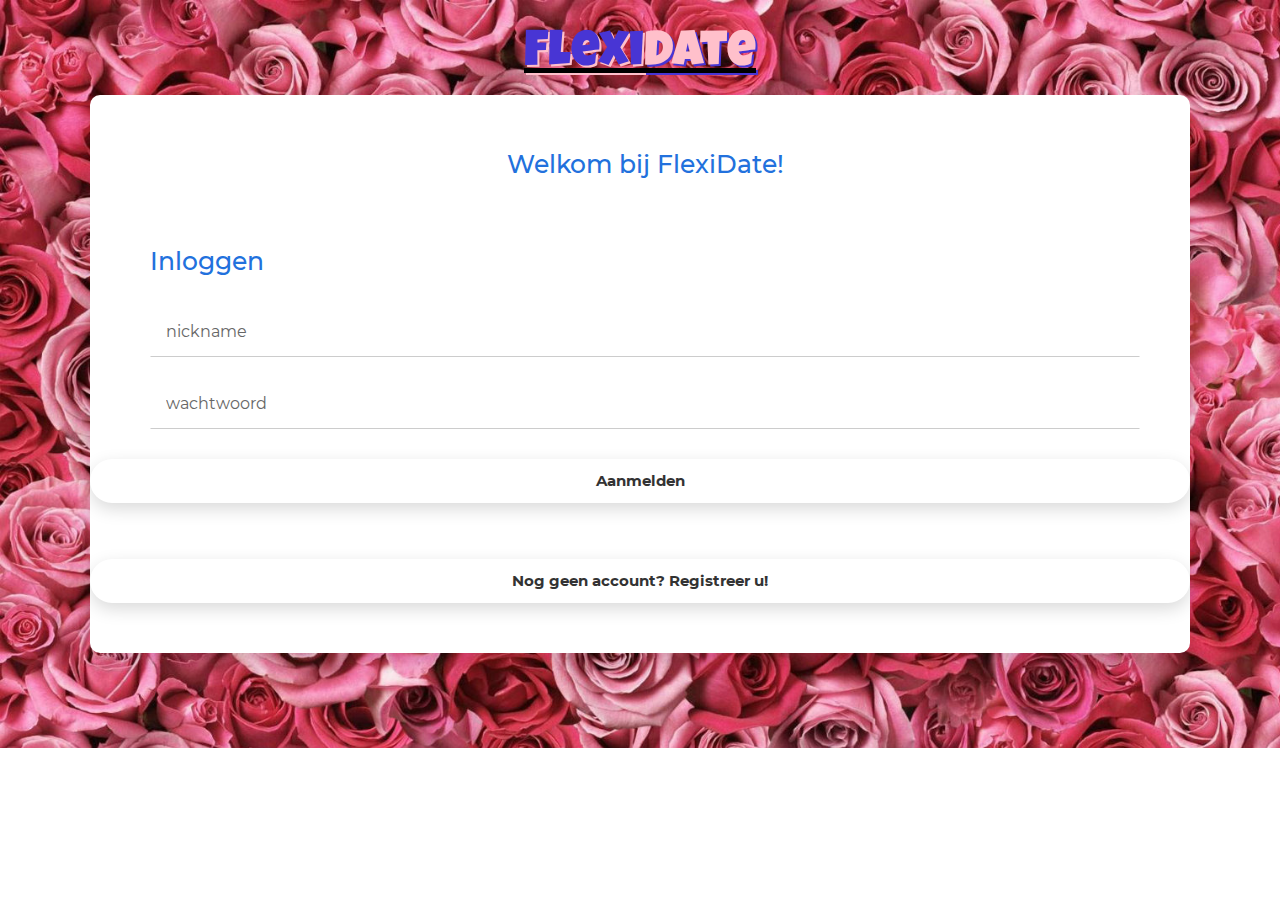
<file: index.html>
<!DOCTYPE html>
<html>
<head>
	<meta charset="utf-8">
	<title>FlexiDate</title>
	<!-- Mobile Specific Metas -->
	<meta name="viewport" content="width=device-width, initial-scale=1, maximum-scale=1">
	<!-- Font-->
	<link rel="stylesheet" type="text/css" href="css/montserrat-font.css">
	<link rel="stylesheet" type="text/css" href="fonts/material-design-iconic-font/css/material-design-iconic-font.min.css">
	<link href="https://fonts.googleapis.com/css?family=Luckiest+Guy" rel="stylesheet">
	<!-- Main Style Css -->
</head>
<script src="https://code.jquery.com/jquery-3.3.1.slim.min.js" integrity="sha384-q8i/X+965DzO0rT7abK41JStQIAqVgRVzpbzo5smXKp4YfRvH+8abtTE1Pi6jizo" crossorigin="anonymous"></script>
<script src="https://cdnjs.cloudflare.com/ajax/libs/popper.js/1.14.6/umd/popper.min.js" integrity="sha384-wHAiFfRlMFy6i5SRaxvfOCifBUQy1xHdJ/yoi7FRNXMRBu5WHdZYu1hA6ZOblgut" crossorigin="anonymous"></script>
<script src="https://stackpath.bootstrapcdn.com/bootstrap/4.2.1/js/bootstrap.min.js" integrity="sha384-B0UglyR+jN6CkvvICOB2joaf5I4l3gm9GU6Hc1og6Ls7i6U/mkkaduKaBhlAXv9k" crossorigin="anonymous"></script>
 <link rel="stylesheet" href="css/style.css"/>
<style>
    body, .page-content {
      background-image: url("img/pink-and-roses.jpg");
      background-repeat: no-repeat;
      background-position: fixed;
      background-size: cover;
    }
    #messagebox{
      width: 30%;
      padding: 0 1em;
      margin: 0 35%;
      border: 2px solid hotpink;
      border-radius: 10px 10px 10px 10px;
      color: red;
      background-color: whitesmoke;
    }

.logo{
	width: 100%;
	display: block;
	position: absolute;
	top: -20px;
	font-family: 'Luckiest Guy', cursive;
	font-size: 50px;
	/*float: center;*/
	text-align: center;
	text-decoration: underline;
 
}

.logo .uno{
	color: #4835d4;
	text-shadow: 2px 2px pink;
}

.logo .dos{
	color: pink;
	text-shadow: 2px 2px #4835d4;
}
</style>
 <body class="form-v10">
	<div class="page-content">
		<div class="logo">
			<p><span class="uno">Flexi</span><span class="dos">Date</span></p> <!-- Titel  -->
		</div>
		<div class="form-v10-content">
			<form class="form-detail"> <!-- Formulier  -->
        <h2 class="text-center">Welkom bij FlexiDate!</h2>
				<div class="form-left">

					<h2>Inloggen</h2>

						<div class="form-row">
							<input type="text" name="aanmeldnaam" class="aanmeldnaam" id="aanmeldnaam" placeholder="nickname" required>
						</div>
						<div class="form-row">
							<input type="password" name="wachtwoordinv" class="wachtwoordinv" id="wachtwoordinv" placeholder="wachtwoord" required>
						</div>
						<div class="form-row-last">
							<input id="loginbtn" type="button" name="register" class="register"  value="Aanmelden" >
						</div>
						</div>
			</form>
			<button id="onthullenRegistreer" class="btn">Nog geen account? Registreer u!</button>
			<div class="hidden" id="hiddenReg">
				<form class="form-detail" action="#" method="post">
					<div class="form-right">
						<h2> Inschrijven</h2>
						<div class="form-row">
							<input type="text" name="nickname" class="nickname" id="nickname" placeholder="Nickname" required>
						</div>
						<div class="form-row">
							<input type="email" name="email" class="email" id="email" placeholder="Email" required>
						</div>
						<div class="form-row">
							<input type="password" name="wachtwoord" class="wachtwoord" id="wachtwoord" placeholder="Wachtwoord" required>
						</div>
						<div class="form-group">
							<div class="form-row form-row-1">
								<input type="text" name="voornaam" id="voornaam" class="input-text" placeholder="Voornaam" required>
							</div>
							<div class="form-row form-row-2">
								<input type="text" name="achternaam" id="achternaam" class="input-text" placeholder="Achternaam" required>
							</div>
						</div>
						<div class="form-group">
							<div class="form-row form-row-1">
								<input type="date" name="geboortedatum" id="geboortedatum" class="input-text" required>
							</div>

							<div class="form-row form-row-2">
								<select name="geslacht" id="geslacht">
									 <option value="geslacht">Kies uw geslacht</option>
									 <option value="m">Man</option>
									 <option value="v">Vrouw</option>
									 <option value="x">Andere</option>
								</select>
							</div>
						</div>

					<div class="form-group">
						<div class="form-row form-row-1">
							<input type="number" name="gewicht" class="gewicht" id="gewicht" placeholder="Gewicht (in kg)" required>
						</div>
						<div class="form-row form-row-2">
							<input type="number" name="grootte" class="grootte" id="grootte" placeholder="Grootte (in cm)" required>
						</div>
					</div>

						<div class="form-group">
							<div class="form-row form-row-1">
								<input type="text" name="haarkleur" class="haarkleur" id="haarkleur" placeholder="Haarkleur" required>
							</div>
							<div class="form-row form-row-2">
								<input type="text" name="Oogkleur" class="oogkleur" id="oogkleur" placeholder="Oogkleur" required>
							</div>
						</div>
						<div class="form-row">
							<input type="text" name="beroep" class="beroep" id="beroep" placeholder="Beroep">
						</div>
						<div class="form-row">
							<input type="file" name="foto" class="foto" id="foto" placeholder="Foto">
						</div>
						<div class="form-checkbox">
							<label class="container"><p>Ik accepteer de <a href="https://www.voorbeeld-office.com/voorbeeld-gebruiksovereenkomst.html" target="_blank" class="text">GebruikersOvereenkomst</a> van deze site.</p>
									<input type="checkbox" name="checkbox">
									<span class="checkmark"></span>
							</label>
						</div>
						<div class="form-row-last">
							<input id="register" type="button" name="register" class="register" value="Ready to mingle!">
						</div>
					</div>
				</form>
			</div>

		</div>
  </div>
	<script src="./js/formvalidation.js" charset="utf-8"></script>
	<script src="./js/testInvoer.js" charset="utf-8"></script>
	<script src="./js/authenticate.js" charset="utf-8"></script>

</body>
</html>
</file>
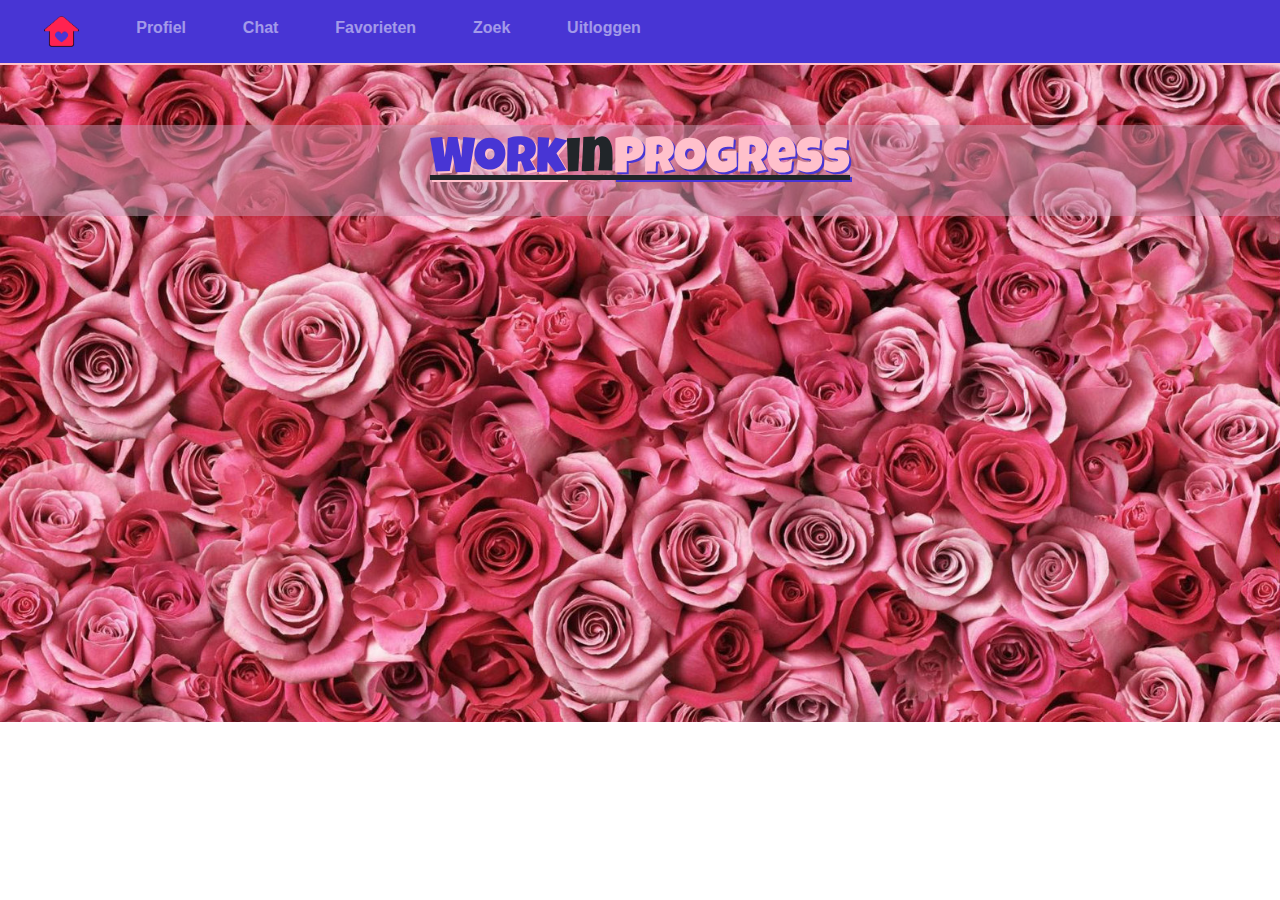
<file: chat.html>
<!DOCTYPE html>
<html>
<head>
  <meta charset="utf-8">
  <title>FlexiChat</title>
  <!-- Mobile Specific Metas -->
  <meta name="viewport" content="width=device-width, initial-scale=1, maximum-scale=1">
  <!-- Font-->
  <link rel="stylesheet" type="text/css" href="css/montserrat-font.css">
  <link rel="stylesheet" type="text/css" href="fonts/material-design-iconic-font/css/material-design-iconic-font.min.css">
  <!-- Main Style Css -->
  <link href="https://stackpath.bootstrapcdn.com/bootstrap/4.3.1/css/bootstrap.min.css" rel="stylesheet" integrity="sha384-ggOyR0iXCbMQv3Xipma34MD+dH/1fQ784/j6cY/iJTQUOhcWr7x9JvoRxT2MZw1T" crossorigin="anonymous">
   <script src="https://stackpath.bootstrapcdn.com/bootstrap/4.3.1/js/bootstrap.min.js" integrity="sha384-JjSmVgyd0p3pXB1rRibZUAYoIIy6OrQ6VrjIEaFf/nJGzIxFDsf4x0xIM+B07jRM" crossorigin="anonymous"></script>
   <script src="https://stackpath.bootstrapcdn.com/bootstrap/4.3.1/js/bootstrap.bundle.min.js" integrity="sha384-xrRywqdh3PHs8keKZN+8zzc5TX0GRTLCcmivcbNJWm2rs5C8PRhcEn3czEjhAO9o" crossorigin="anonymous"></script>
   <link rel="stylesheet" type="text/css" href="css/navstyle.css">
   <link href="https://fonts.googleapis.com/css?family=Luckiest+Guy" rel="stylesheet">
</head>
<style>
    body, .page-content {
      background-image: url("img/pink-and-roses.jpg");
      background-repeat: no-repeat;
      background-position: fixed;
      background-size: cover;
      
    }
    nav{
      background-color: #4835d4;
      border-bottom: 2px solid pink;

    }

    .logo{
  width: 100%;
  display: block;
  position: absolute;
  top: 125px;
  font-family: 'Luckiest Guy', cursive;
  font-size: 50px;
  /*float: center;*/
  text-align: center;
  text-decoration: underline;
  background-color: rgba(200,150,175,0.5);
  
}

.logo .uno{
  color: #4835d4;
  text-shadow: 2px 2px pink;
}

.logo .dos{
  color: pink;
  text-shadow: 2px 2px #4835d4;
}

.imgdiv{

  width: 600px;
  height: 400px;
    position: relative;
    border: 2px solid red;
}

.persoon{
  position: relative;
  width: 400px;
  left: 50px;
}

.sterrenbeeld{
 position: absolute;
 right: 25px;
 top: 150px;

}
   
</style>
<body>
  <nav class="navbar navbar-expand-sm navbar-dark" >
  <button class="navbar-toggler" type="button" data-toggle="collapse" data-target="#navbarSupportedContent" aria-controls="navbarSupportedContent" aria-expanded="false" aria-label="Toggle navigation">
    <span class="navbar-toggler-icon"></span>
  </button>

  <div class="collapse navbar-collapse" id="navbarSupportedContent" data-toggle="dropdown">
    <ul class="navbar-nav mr-auto">
      <li class="nav-item active">
        <a class="nav-link" href="./index.html"><img src="img/homez.png" width="35px"></a>
      </li>
      <li class="nav-item">
        <a class="nav-link" href="./profiel.html">Profiel</a>
      </li>
      <li class="nav-item">
        <a class="nav-link" href="./chat.html">Chat</a>
      </li>
      <li class="nav-item">
        <a class="nav-link" href="./favorieten.html">Favorieten</a>
      </li>
      <li class="nav-item">
        <a class="nav-link" href="./zoek.html">Zoek</a>
      </li>
      <li class="nav-item nav-right" > <!-- HIDDEN -->
        <a class="nav-link" href="./index.html" id="logout">Uitloggen</a>
      </li>      
    </ul>
    <!--
     <form class="form-inline my-2 my-lg-0 bordrrr">
        <input class="form-control mr-sm-2" type="search" placeholder="Search" aria-label="Search">
        <button class="btn btn-outline-danger my-2 my-sm-0" type="submit">Search</button>
      </form>
     -->
     
  </div>
</nav>

<div class="logo">
      <p><span class="uno">Work</span><span>in</span><span class="dos">Progress</span></p> <!-- Titel  -->
    </div>
<script src="./js/uitloggen.js" charset="utf-8"></script>
</body>
</html>
</file>
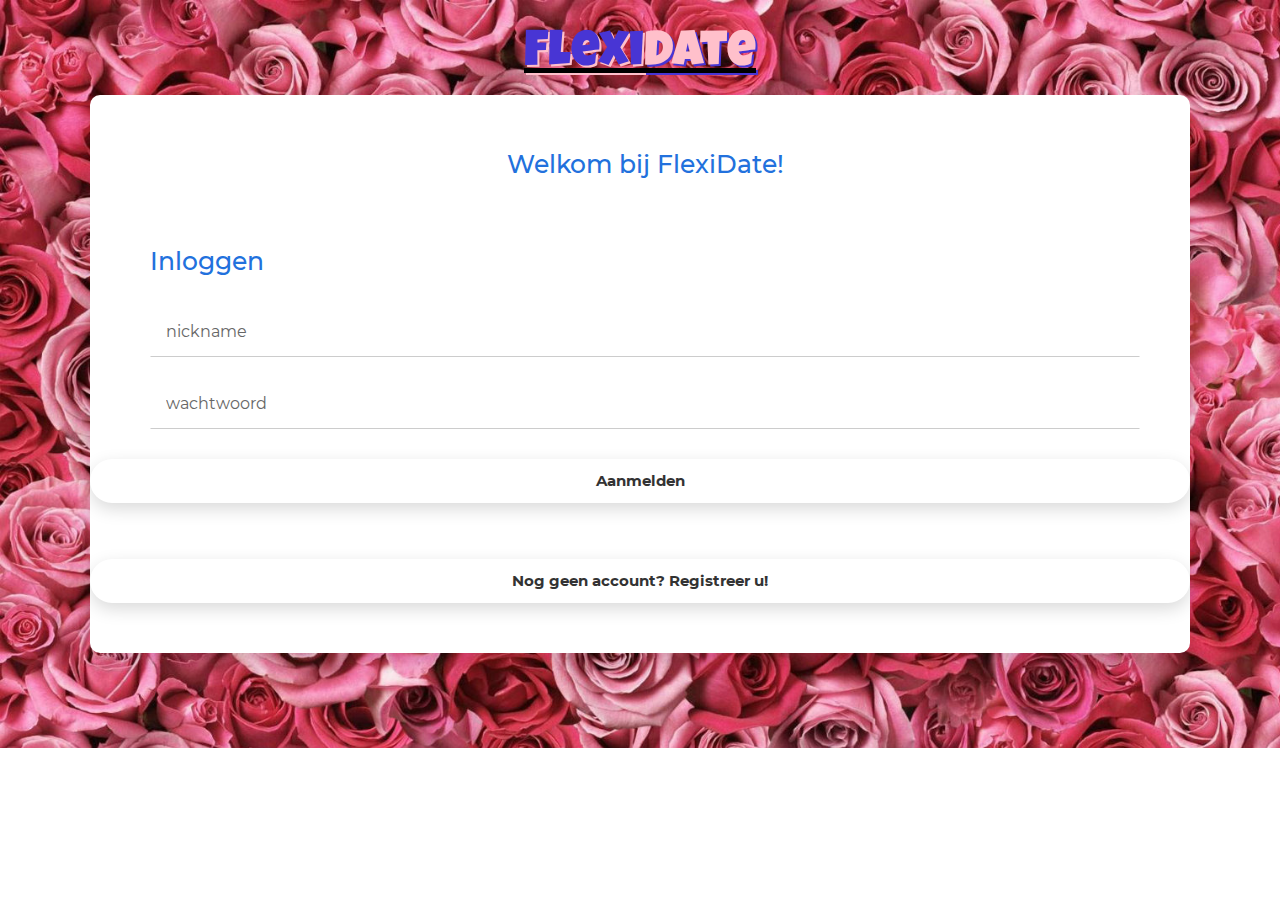
<file: index_old.html>
<!DOCTYPE html>
<html>
<head>
	<meta charset="utf-8">
	<title>FlexiDate</title>
	<!-- Mobile Specific Metas -->
	<meta name="viewport" content="width=device-width, initial-scale=1, maximum-scale=1">
	<!-- Font-->
	<link rel="stylesheet" type="text/css" href="css/montserrat-font.css">
	<link rel="stylesheet" type="text/css" href="fonts/material-design-iconic-font/css/material-design-iconic-font.min.css">
	<link href="https://fonts.googleapis.com/css?family=Luckiest+Guy" rel="stylesheet">
	<!-- Main Style Css -->
</head>
<script src="https://code.jquery.com/jquery-3.3.1.slim.min.js" integrity="sha384-q8i/X+965DzO0rT7abK41JStQIAqVgRVzpbzo5smXKp4YfRvH+8abtTE1Pi6jizo" crossorigin="anonymous"></script>
<script src="https://cdnjs.cloudflare.com/ajax/libs/popper.js/1.14.6/umd/popper.min.js" integrity="sha384-wHAiFfRlMFy6i5SRaxvfOCifBUQy1xHdJ/yoi7FRNXMRBu5WHdZYu1hA6ZOblgut" crossorigin="anonymous"></script>
<script src="https://stackpath.bootstrapcdn.com/bootstrap/4.2.1/js/bootstrap.min.js" integrity="sha384-B0UglyR+jN6CkvvICOB2joaf5I4l3gm9GU6Hc1og6Ls7i6U/mkkaduKaBhlAXv9k" crossorigin="anonymous"></script>
 <link rel="stylesheet" href="css/style.css"/>
<style>
    body, .page-content {
      background-image: url("img/pink-and-roses.jpg");
      background-repeat: no-repeat;
      background-position: fixed;
      background-size: cover;

    }
</style>
 <body class="form-v10">
	<div class="page-content">
		<div class="logo">
			<p><span class="uno">Flexi</span><span class="dos">Date</span></p> <!-- Titel  -->
		</div>
		<div class="form-v10-content">
			<form class="form-detail"> <!-- Formulier  -->
				<h2 class="text-center">Welkom bij FlexiDate!</h2>
				<div class="form-left">

					<h2>Inloggen</h2>

						<div class="form-row">
							<input type="text" name="aanmeldnaam" class="aanmeldnaam" id="aanmeldnaam" placeholder="nickname" required>
						</div>
						<div class="form-row">
							<input type="text" name="wachtwoordinv" class="wachtwoordinv" id="wachtwoordinv" placeholder="wachtwoord" required>
						</div>
						<div class="form-row-last">
							<input id="loginbtn" type="button" name="register" class="register"  value="Aanmelden" >
						</div>
						</div>
			</form>
			<button id="onthullenRegistreer" class="btn">Nog geen account? Registreer u!</button>
			<div class="hidden" id="hiddenReg">
				<form class="form-detail" action="#" method="post">
					<div class="form-right">
						<h2> Inschrijven</h2>
						<div class="form-row">
							<input type="text" name="nickname" class="nickname" id="nickname" placeholder="Nickname" required>
						</div>
						<div class="form-row">
							<input type="email" name="email" class="email" id="email" placeholder="Email" required>
						</div>
						<div class="form-row">
							<input type="password" name="wachtwoord" class="wachtwoord" id="wachtwoord" placeholder="Wachtwoord" required>
						</div>
						<div class="form-group">
							<div class="form-row form-row-1">
								<input type="text" name="voornaam" id="voornaam" class="input-text" placeholder="Voornaam" required>
							</div>
							<div class="form-row form-row-2">
								<input type="text" name="achternaam" id="achternaam" class="input-text" placeholder="Achternaam" required>
							</div>
						</div>
						<div class="form-group">
							<div class="form-row form-row-1">
								<input type="date" name="geboortedatum" id="geboortedatum" class="input-text" required>
							</div>

							<div class="form-row form-row-2">
								<select name="geslacht" id="geslacht">
									 <option value="geslacht">Kies uw geslacht</option>
									 <option value="m">Man</option>
									 <option value="v">Vrouw</option>
									 <option value="x">Andere</option>
								</select>
							</div>
						</div>

					<div class="form-group">
						<div class="form-row form-row-1">
							<input type="number" name="gewicht" class="gewicht" id="gewicht" placeholder="Gewicht (in kg)" required>
						</div>
						<div class="form-row form-row-2">
							<input type="number" name="grootte" class="grootte" id="grootte" placeholder="Grootte (in cm)" required>
						</div>
					</div>

						<div class="form-group">
							<div class="form-row form-row-1">
								<input type="text" name="haarkleur" class="haarkleur" id="haarkleur" placeholder="Haarkleur" required>
							</div>
							<div class="form-row form-row-2">
								<input type="text" name="Oogkleur" class="oogkleur" id="oogkleur" placeholder="Oogkleur" required>
							</div>
						</div>
						<div class="form-row">
							<input type="text" name="beroep" class="beroep" id="beroep" placeholder="Beroep">
						</div>
						<div class="form-row">
							<input type="file" name="foto" class="foto" id="foto" placeholder="Foto">
						</div>
						<div class="form-checkbox">
							<label class="container"><p>Ik accepteer de <a href="#" class="text">GebruikersOvereenkomst</a> van deze site.</p>
									<input type="checkbox" name="checkbox">
									<span class="checkmark"></span>
							</label>
						</div>
						<div class="form-row-last">
							<input id="register" type="button" name="register" class="register" value="Ready to mingle!">
						</div>
					</div>
				</form>
			</div>

		</div>
	</div>
	<script src="formvalidation.js" charset="utf-8"></script>
	<script src="testInvoer.js" charset="utf-8"></script>
	<script src="authenticate.js" charset="utf-8"></script>
	

</body>
</html>
</file>
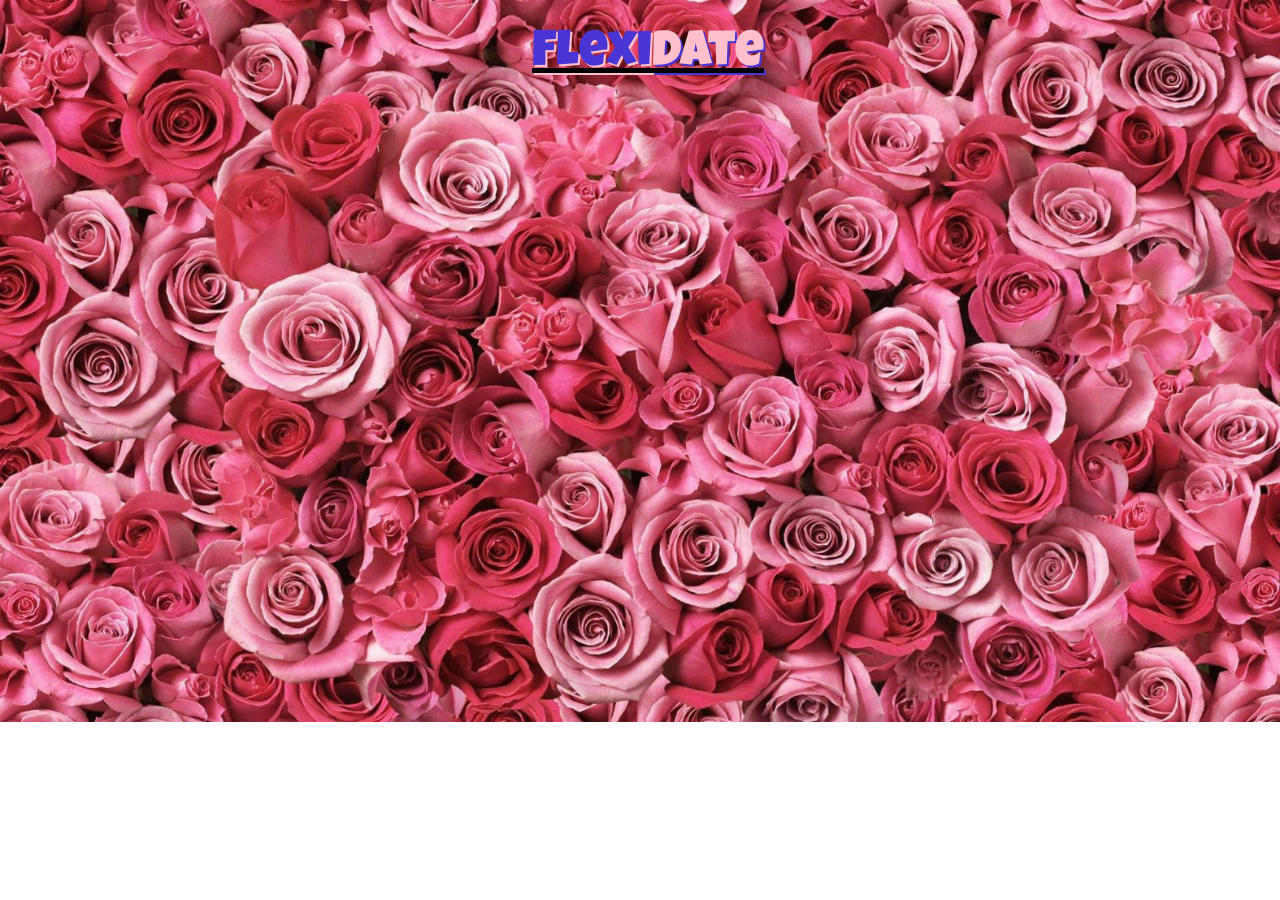
<file: logoTest.html>
<!DOCTYPE html>
<html>
<head>
	<meta charset="utf-8">
	<title>FlexiDate</title>
	<!-- Mobile Specific Metas -->
	<meta name="viewport" content="width=device-width, initial-scale=1, maximum-scale=1">
	<!-- Font-->
	<link rel="stylesheet" type="text/css" href="css/montserrat-font.css">
	<link rel="stylesheet" type="text/css" href="fonts/material-design-iconic-font/css/material-design-iconic-font.min.css">
	<link href="https://fonts.googleapis.com/css?family=Luckiest+Guy" rel="stylesheet"> 
	<!-- Main Style Css -->
</head>
<script src="https://code.jquery.com/jquery-3.3.1.slim.min.js" integrity="sha384-q8i/X+965DzO0rT7abK41JStQIAqVgRVzpbzo5smXKp4YfRvH+8abtTE1Pi6jizo" crossorigin="anonymous"></script>
<script src="https://cdnjs.cloudflare.com/ajax/libs/popper.js/1.14.6/umd/popper.min.js" integrity="sha384-wHAiFfRlMFy6i5SRaxvfOCifBUQy1xHdJ/yoi7FRNXMRBu5WHdZYu1hA6ZOblgut" crossorigin="anonymous"></script>
<script src="https://stackpath.bootstrapcdn.com/bootstrap/4.2.1/js/bootstrap.min.js" integrity="sha384-B0UglyR+jN6CkvvICOB2joaf5I4l3gm9GU6Hc1og6Ls7i6U/mkkaduKaBhlAXv9k" crossorigin="anonymous"></script>
 <link rel="stylesheet" href="css/logo.css"/>
<style>
    body, .page-content {
      background-image: url("img/pink-and-roses.jpg");
      background-repeat: no-repeat;
      background-position: fixed;
      background-size: cover;

    }
</style>
<body class="form-v10">
	<div class="page-content">
		<div class="logo">
			<p><span class="uno">Flexi</span><span class="dos">Date</span></p>
		</div>
	</div>
</body>
</html>
</file>
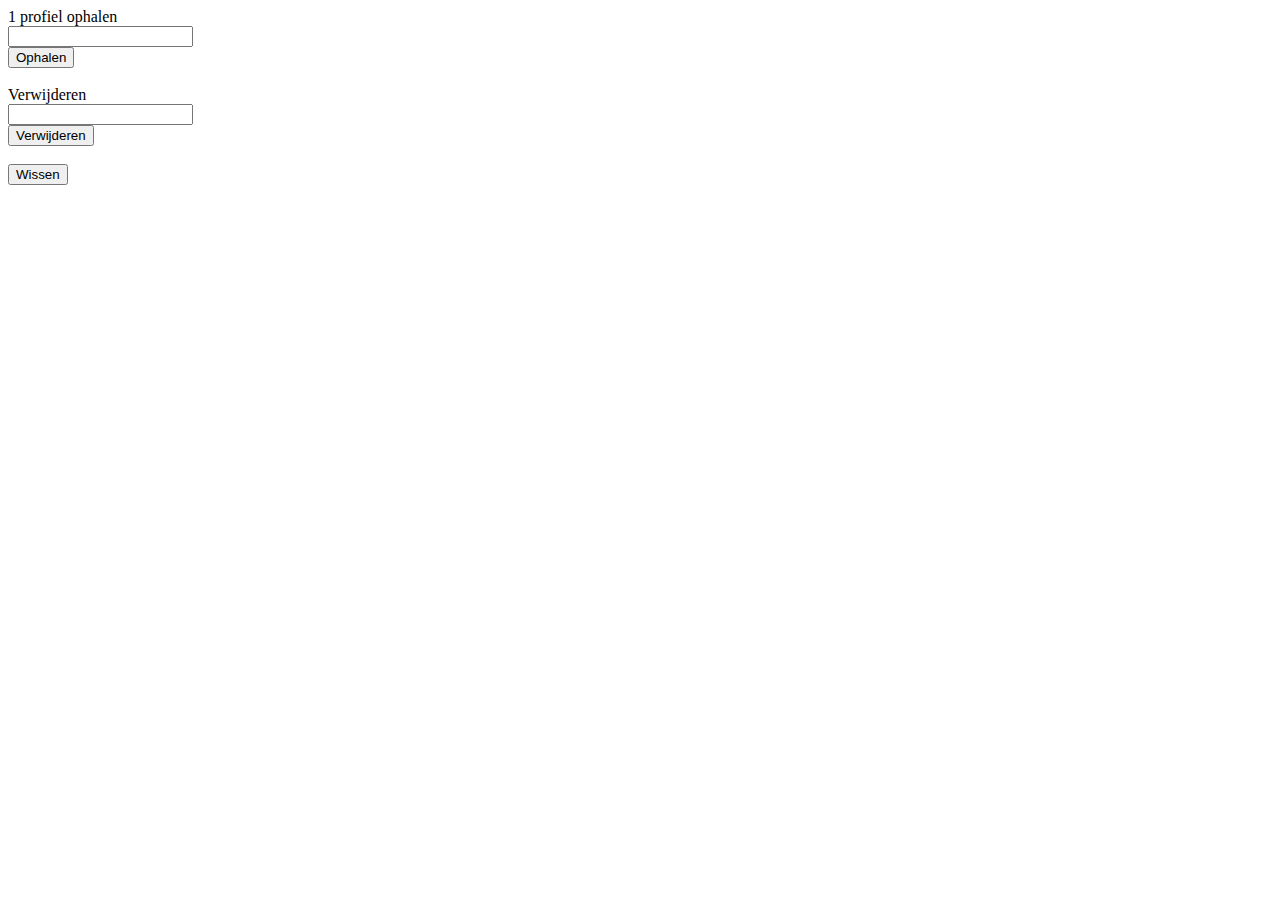
<file: ophalen_en_verwijderen.html>
<!DOCTYPE html>
<html>
<head>
<meta charset="utf-8">
<title>Ophalen en verwijderen</title>
</head>
<body>


<form id="actie">

	<!-- 1 ophalen -->
	
	<label for="input_ophalen">1 profiel ophalen</label><br>    
	<input type="text" id="input_ophalen" /><br>
	<button type="button" id="knop_ophalen">Ophalen</button><br><br>

	<!-- Verwijderen -->
	
	<label for="input_verwijderen">Verwijderen</label><br>
	<input type="text" id="input_verwijderen" /><br>
	<button type="button" id="verwijderen">Verwijderen</button><br><br>
	<button type="button" onclick="fnWissen()">Wissen</button><br>
</form>	


<!-- tonen van 1 profiel -->
<div id="resultaat">
	<p id="familienaam"></p>
	<p id="voornaam"></p>
	<p id="geboortedatum"></p>
	<p id="email"></p>
	<p id="nickname"></p>
	<p id="foto"></p>
	<p id="beroep"></p>
	<p id="sexe"></p>
	<p id="haarkleur"></p>
	<p id="oogkleur"></p>
	<p id="grootte"></p>
	<p id="gewicht"></p>
	<p id="wachtwoord"></p>
	<p id="lovecoins"></p>
</div>


<script>

// Wissen van beide invoervelden
function fnWissen() {
  document.getElementById("actie").reset();
}

var rooturl = "https://scrumserver.tenobe.org/scrum/api";


// 1 profiel ophalen
document.getElementById('knop_ophalen').addEventListener('click', function (e) {                
	let profielId = document.getElementById('input_ophalen').value;

	let url=rooturl+'/profiel/read_one.php?id='+profielId;

	fetch(url)
		.then(function (resp)   { return resp.json(); })
		.then(function (data)   { 
			console.log(data);		
			eGegeven = document.getElementById('familienaam');
			eGegeven.innerHTML = data.familienaam;
			eGegeven = document.getElementById('voornaam');
			eGegeven.innerHTML = data.voornaam;
			eGegeven = document.getElementById('geboortedatum');
			eGegeven.innerHTML = data.geboortedatum;
			eGegeven = document.getElementById('email');
			eGegeven.innerHTML = data.email;
			eGegeven = document.getElementById('voornaam');
			eGegeven.innerHTML = data.voornaam;
			eGegeven = document.getElementById('nickname');
			eGegeven.innerHTML = data.nickname;
			eGegeven = document.getElementById('voornaam');
			eGegeven.innerHTML = data.voornaam;
			eGegeven = document.getElementById('foto');
			eGegeven.innerHTML = data.foto;
			eGegeven = document.getElementById('voornaam');
			eGegeven.innerHTML = data.voornaam;
			eGegeven = document.getElementById('beroep');
			eGegeven.innerHTML = data.beroep;
			eGegeven = document.getElementById('sexe');
			eGegeven.innerHTML = data.sexe;
			eGegeven = document.getElementById('haarkleur');
			eGegeven.innerHTML = data.haarkleur;
			eGegeven = document.getElementById('oogkleur');
			eGegeven.innerHTML = data.oogkleur;
			eGegeven = document.getElementById('grootte');
			eGegeven.innerHTML = data.grootte;
			eGegeven = document.getElementById('gewicht');
			eGegeven.innerHTML = data.gewicht;
			eGegeven = document.getElementById('wachtwoord');
			eGegeven.innerHTML = data.wachtwoord;
			eGegeven = document.getElementById('lovecoins');
			eGegeven.innerHTML = data.lovecoins;
  })
		.catch(function (error) { console.log(error); });

});


// een profiel verwijderen
document.getElementById('verwijderen').addEventListener('click', function (e) {  
	let profielId =  document.getElementById('input_verwijderen').value;

	let url=rooturl+'/profiel/delete.php';

	let data = {
		id: profielId
	}

	var request = new Request(url, {
		method: 'DELETE',
		body: JSON.stringify(data),
		headers: new Headers({
			'Content-Type': 'application/json'
		})
	});
	
	fetch(request)
		.then( function (resp)  { return resp.json(); })
		.then( function (data)  { console.log(data);  })
		.catch(function (error) { console.log(error); });
});

</script>

</body>
</html>
</file>
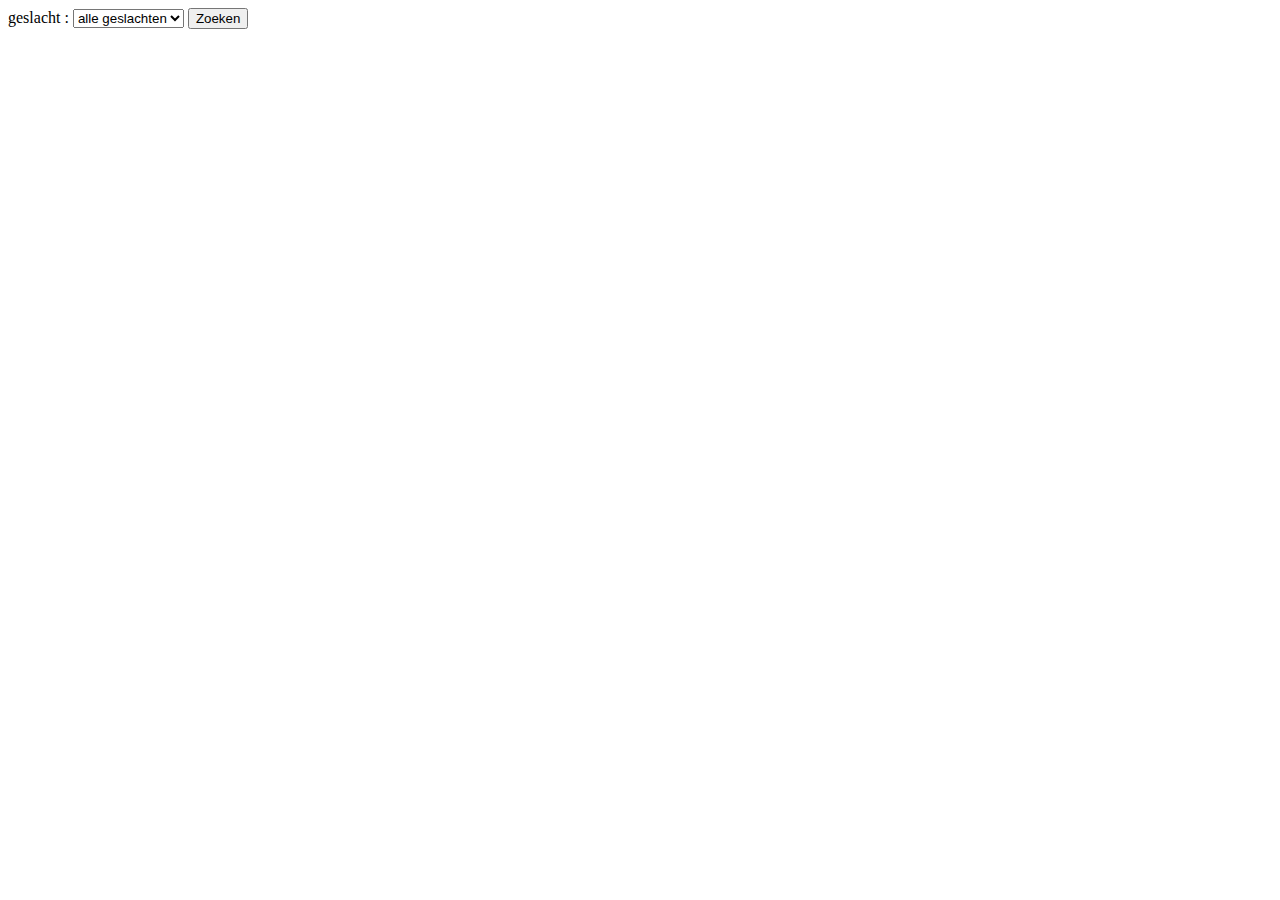
<file: search.html>
<!DOCTYPE html>
<html>
<head>
<meta charset="utf-8">
<title>Search</title>
</head>
<body>

<!-- zoeken op geslacht -->
<label for="zoekknop" class="api_demo_lbl">geslacht :            </label>   
	<select id="input" class="api_demo_param_chb">
		<option value="%" selected="">alle geslachten</option>
		<option>v</option>
		<option>m</option>
		<option>x</option>
		<option>%</option>
	</select>
<button type="button" id="zoekknop">Zoeken</button>

<br><br>
<div id="resultaat">
</div>

<script>
let eResultaat = document.getElementById('resultaat');


var rooturl = "https://scrumserver.tenobe.org/scrum/api";
document.getElementById('zoekknop').addEventListener('click', function (e) {
                let geslacht  =  document.getElementById('input').value;

                let url=rooturl+'/profiel/search.php?sexe='+geslacht;

                	fetch(url)
		.then(function (resp)   { return resp.json(); })
		.then(function (data)   { 
			console.log(data);	

			// loop met het resultraat
			for(i=0;i<data.length;i++){

			eResultaat.innerHTML += data[i].nickname;	// alleen nicknames worden getoond
			eResultaat.innerHTML += "<br>"
			}
			
  })
		.catch(function (error) { console.log(error); });

});
</script>

</body>
</html>
</file>
<file: css/montserrat-font.css>
@font-face {
    font-family: 'Montserrat';
    src: url('../fonts/Montserrat/Montserrat-Medium.ttf') format('truetype');
    font-weight: 500;
    font-style: normal;
}

@font-face {
    font-family: 'Montserrat';
    src: url('../fonts/Montserrat/Montserrat-ThinItalic.ttf') format('truetype');
    font-weight: 100;
    font-style: italic;
}

@font-face {
    font-family: 'Montserrat';
    src: url('../fonts/Montserrat/Montserrat-ExtraLight.ttf') format('truetype');
    font-weight: 200;
    font-style: normal;
}

@font-face {
    font-family: 'Montserrat';
    src: url('../fonts/Montserrat/Montserrat-MediumItalic.ttf') format('truetype');
    font-weight: 500;
    font-style: italic;
}

@font-face {
    font-family: 'Montserrat';
    src: url('../fonts/Montserrat/Montserrat-Bold.ttf') format('truetype');
    font-weight: bold;
    font-style: normal;
}

@font-face {
    font-family: 'Montserrat';
    src: url('../fonts/Montserrat/Montserrat-ExtraLightItalic.ttf') format('truetype');
    font-weight: 200;
    font-style: italic;
}

@font-face {
    font-family: 'Montserrat';
    src: url('../fonts/Montserrat/Montserrat-BoldItalic.ttf') format('truetype');
    font-weight: bold;
    font-style: italic;
}

@font-face {
    font-family: 'Montserrat';
    src: url('../fonts/Montserrat/Montserrat-SemiBold.ttf') format('truetype');
    font-weight: 600;
    font-style: normal;
}

@font-face {
    font-family: 'Montserrat';
    src: url('../fonts/Montserrat/Montserrat-Light.ttf') format('truetype');
    font-weight: 300;
    font-style: normal;
}

@font-face {
    font-family: 'Montserrat';
    src: url('../fonts/Montserrat/Montserrat-ExtraBold.ttf') format('truetype');
    font-weight: 800;
    font-style: normal;
}

@font-face {
    font-family: 'Montserrat';
    src: url('../fonts/Montserrat/Montserrat-ExtraBoldItalic.ttf') format('truetype');
    font-weight: 800;
    font-style: italic;
}

@font-face {
    font-family: 'Montserrat';
    src: url('../fonts/Montserrat/Montserrat-SemiBoldItalic.ttf') format('truetype');
    font-weight: 600;
    font-style: italic;
}

@font-face {
    font-family: 'Montserrat';
    src: url('../fonts/Montserrat/Montserrat-Italic.ttf') format('truetype');
    font-weight: normal;
    font-style: italic;
}

@font-face {
    font-family: 'Montserrat';
    src: url('../fonts/Montserrat/Montserrat-Thin.ttf') format('truetype');
    font-weight: 100;
    font-style: normal;
}

@font-face {
    font-family: 'Montserrat';
    src: url('../fonts/Montserrat/Montserrat-Regular.ttf') format('truetype');
    font-weight: normal;
    font-style: normal;
}

@font-face {
    font-family: 'Montserrat';
    src: url('../fonts/Montserrat/Montserrat-LightItalic.ttf') format('truetype');
    font-weight: 300;
    font-style: italic;
}

@font-face {
    font-family: 'Montserrat';
    src: url('../fonts/Montserrat/Montserrat-Black.ttf') format('truetype');
    font-weight: 900;
    font-style: normal;
}

@font-face {
    font-family: 'Montserrat';
    src: url('../fonts/Montserrat/Montserrat-BlackItalic.ttf') format('truetype');
    font-weight: 900;
    font-style: italic;
}
</file>
<file: css/style.css>
body {
	margin:  0;
}
.text-center{
	text-align: center;
	color: #2271dd;
}

body, .page-content {
      background-image: url("img/pink-and-roses.jpg");
}

.hidden{
	display: none;
}

.btn{
	background: #fff;
	border-radius: 25px;
	box-shadow: 0px 6px 17px 0px rgba(0, 0, 0, 0.15);
	width: 100%;
	border: none;
	margin: 6px 0 50px 0px;
	cursor: pointer;
	color: #333;
	font-weight: 700;
	font-size: 15px;
	padding: 12.5px;
	outline: none;
	box-sizing: border-box;
	font-family: 'Montserrat', sans-serif;
}

.btn:hover{
	background: #999;
}

.logo{
	width: 100%;
	display: block;
	position: absolute;
	top: -20px;
	font-family: 'Luckiest Guy', cursive;
	font-size: 50px;
	/*float: center;*/
	text-align: center;
	text-decoration: underline;
	
}

.logo .uno{
	color: #4835d4;
	text-shadow: 2px 2px pink;
}

.logo .dos{
	color: pink;
	text-shadow: 2px 2px #4835d4;
}
.page-content {
	width: 100%;
	margin:  0 auto;
	background: #75e2e9;
	display: flex;
	display: -webkit-flex;
	justify-content: center;
	-o-justify-content: center;
	-ms-justify-content: center;
	-moz-justify-content: center;
	-webkit-justify-content: center;
	align-items: center;
	-o-align-items: center;
	-ms-align-items: center;
	-moz-align-items: center;
	-webkit-align-items: center;
	background-image: -moz-linear-gradient( 136deg, rgb(149,153,226) 0%, rgb(139,198,236) 100%);
    background-image: -webkit-linear-gradient( 136deg, rgb(149,153,226) 0%, rgb(139,198,236) 100%);
    background-image: -ms-linear-gradient( 136deg, rgb(149,153,226) 0%, rgb(139,198,236) 100%);
}
.form-v10-content  {
	background: #fff;
	width: 1100px;
	border-radius: 10px;
	-o-border-radius: 10px;
	-ms-border-radius: 10px;
	-moz-border-radius: 10px;
	-webkit-border-radius: 10px;
	box-shadow: 0px 8px 20px 0px rgba(0, 0, 0, 0.15);
	-o-box-shadow: 0px 8px 20px 0px rgba(0, 0, 0, 0.15);
	-ms-box-shadow: 0px 8px 20px 0px rgba(0, 0, 0, 0.15);
	-moz-box-shadow: 0px 8px 20px 0px rgba(0, 0, 0, 0.15);
	-webkit-box-shadow: 0px 8px 20px 0px rgba(0, 0, 0, 0.15);
	margin: 95px 0;
	position: relative;
	font-family: 'Montserrat', sans-serif;
}
.form-v10-content .form-detail {
	position: relative;
	width: 100%;
	display: block;
	/* display: flex;         Wit en blauwe divs boven elkaar ipv naast elkaar
	display: -webkit-flex; 		LEFT IS TOP | RIGHT IS BOT*/
}
.form-v10-content .form-detail h2 {
	font-weight: 500;
	font-size: 25px;
	margin-bottom: 34px;
	padding: 33px 50px 0px 60px;
}
.form-v10-content .form-detail .form-left {
	border-top-left-radius: 10px;
	border-bottom-left-radius: 10px;
	width: 100%;
}
.form-v10-content .form-detail .form-left h2 {
	color: #2271dd;
}
.form-v10-content .form-detail .form-right {
	width: 100%;
	background: #4835d4;
	border-top-right-radius: 10px;
	border-bottom-right-radius: 10px;
}
.form-v10-content .form-detail .form-right h2 {
	color: #fff;
}
.form-v10-content .form-detail .form-group {
	display: flex;
	display: -webkit-flex;
}
.form-v10-content .form-detail .form-row {
	position: relative;
	margin-bottom: 24px;
	padding-left: 60px;
    padding-right: 50px;
}
.form-v10-content .form-detail .form-left .form-group .form-row.form-row-1 {
	width: 50%;
	padding: 0 12px 0 60px;
}
.form-v10-content .form-detail .form-left .form-group .form-row.form-row-2 {
	width: 50%;
	padding: 0 50px 0 12px;
}
.form-v10-content .form-detail .form-left .form-group .form-row.form-row-3 {
	width: 73%;
	padding: 0 12px 0 60px;
}
.form-v10-content .form-detail .form-left .form-group .form-row.form-row-4 {
	width: 50%;
	padding: 0 50px 0 12px;
}
.form-v10-content .form-detail .form-right .form-group .form-row.form-row-1 {
	width: 50%;
	padding: 0 12px 0 60px;
}
.form-v10-content .form-detail .form-right .form-group .form-row.form-row-2 {
	width: 100%;
	padding: 0 50px 0 12px;
}
.form-v10-content .form-detail select,
.form-v10-content .form-detail input {
	width: 100%;
    padding: 11.5px 15px 15px 15px;
    border: 1px solid transparent;
    background: transparent;
    appearance: unset;
    -moz-appearance: unset;
    -webkit-appearance: unset;
    -o-appearance: unset;
    -ms-appearance: unset;
    outline: none;
    -moz-outline: none;
    -webkit-outline: none;
    -o-outline: none;
    -ms-outline: none;
    font-family: 'Montserrat', sans-serif;
    font-size: 16px;
    box-sizing: border-box;
    -moz-box-sizing: border-box;
    -webkit-box-sizing: border-box;
    -o-box-sizing: border-box;
    -ms-box-sizing: border-box;
}
.form-v10-content .form-detail select {
	background: 0 0;
	position: relative;
	z-index: 9;
	cursor: pointer;
}
.form-v10-content .form-detail .form-left select {
	color: #666;
}
.form-v10-content .form-detail .form-right select {
	color: #f2f2f2;
}
.form-v10-content .form-detail .select-btn {
	z-index: 0;
    position: absolute;
    top: 30%;
    right: 11.5%;
    font-size: 18px;
}
.form-v10-content .form-detail .form-left .select-btn {
    color: #666;
}
.form-v10-content .form-detail .form-right .select-btn {
    color: #f2f2f2;
}
.form-v10-content .form-detail .form-group .form-row.form-row-4 .select-btn {
	top: 20%;
	right: 26%;
}
.form-v10-content .form-detail .form-right .form-group .form-row.form-row-2 .select-btn {
	top: 20%;
	right: 19%;
}
.form-v10-content .form-detail .form-left input {
	color: #000;
}
.form-v10-content .form-detail .form-right input {
	color: #fff;
}
.form-v10-content .form-detail .form-left input,
.form-v10-content .form-detail .form-left select {
	border-bottom: 1px solid #ccc;
}
.form-v10-content .form-detail .form-left input:focus,
.form-v10-content .form-detail .form-left select:focus {
	border-bottom: 1px solid #999;
}
.form-v10-content .form-detail .form-right input,
.form-v10-content .form-detail .form-right select {
	border-bottom: 1px solid;
	border-bottom-color: rgba(255, 255, 255, 0.3);
}
.form-v10-content .form-detail .form-right input:focus,
.form-v10-content .form-detail .form-right select:focus {
	border-bottom: 1px solid #ccc;
}
.form-v10-content .form-detail .form-right select option {
	background: #4835d4;
}
.form-v10-content .form-detail .form-checkbox {
	margin-top: 37px;
	padding: 0 50px 0 60px;
	position: relative;
}
.form-v10-content .form-detail .form-checkbox input {
	position: absolute;
    opacity: 0;
}
.form-v10-content .form-detail .form-checkbox .checkmark {
	position: absolute;
    top: 1px;
    left: 60px;
    height: 15px;
    width: 15px;
    border: 1px solid #e5e5e5;
    cursor: pointer;
}
.form-v10-content .form-detail .form-checkbox .checkmark::after {
	content: "";
    position: absolute;
    left: 5px;
   	top: 1px;
    width: 3px;
    height: 8px;
    border: 1px solid #fff;
    border-width: 0 2px 2px 0;
    -webkit-transform: rotate(45deg);
    -ms-transform: rotate(45deg);
    -o-transform: rotate(45deg);
    -moz-transform: rotate(45deg);
    transform: rotate(45deg);
    display: none;
}
.form-v10-content .form-detail .form-checkbox input:checked ~ .checkmark::after {
    display: block;
}
.form-v10-content .form-detail .form-checkbox p {
    margin-left: 34px;
    color: #e5e5e5;
    font-size: 14px;
    font-weight: 400;
}
.form-v10-content .form-detail .form-checkbox .text {
	font-weight: 400;
	color: #fff;
	text-decoration: underline;
}
.form-v10-content .form-detail .form-right .form-row-last {
    padding-left: 60px;
    margin: 44px 0 10px;
}
  .form-v10-content .form-detail .form-right .register, .form-v10-content .form-detail .form-left .register{
	background: #fff;
	border-radius: 25px;
	-o-border-radius: 25px;
	-ms-border-radius: 25px;
	-moz-border-radius: 25px;
	-webkit-border-radius: 25px;
	box-shadow: 0px 6px 17px 0px rgba(0, 0, 0, 0.15);
	-o-box-shadow: 0px 6px 17px 0px rgba(0, 0, 0, 0.15);
	-ms-box-shadow: 0px 6px 17px 0px rgba(0, 0, 0, 0.15);
	-moz-box-shadow: 0px 6px 17px 0px rgba(0, 0, 0, 0.15);
	-webkit-box-shadow: 0px 6px 17px 0px rgba(0, 0, 0, 0.15);
	/* width: 180px; */
	width: 100%;
	border: none;
	margin: 6px 0 50px 0px;
	cursor: pointer;
	color: #333;
	font-weight: 700;
	font-size: 15px;
}

.form-v10-content .form-detail .form-right .register:hover, .form-v10-content .form-detail  .form-left .register:hover {
	background: #ccc;
}
.form-v10-content .form-detail .form-row-last input{
	padding: 12.5px;
}
.form-v10-content .form-detail .form-left input::-webkit-input-placeholder { /* Chrome/Opera/Safari */
  color: #666;
  font-size: 16px;
}
.form-v10-content .form-detail .form-left input::-moz-placeholder { /* Firefox 19+ */
  color: #666;
  font-size: 16px;
}
.form-v10-content .form-detail .form-left input:-ms-input-placeholder { /* IE 10+ */
  color: #666;
  font-size: 16px;
}
.form-v10-content .form-detail .form-left input:-moz-placeholder { /* Firefox 18- */
  color: #666;
  font-size: 16px;
}
.form-v10-content .form-detail .form-right input::-webkit-input-placeholder { /* Chrome/Opera/Safari */
  color: #f2f2f2;
  font-size: 16px;
}
.form-v10-content .form-detail .form-right input::-moz-placeholder { /* Firefox 19+ */
  color: #f2f2f2;
  font-size: 16px;
}
.form-v10-content .form-detail .form-right input:-ms-input-placeholder { /* IE 10+ */
  color: #f2f2f2;
  font-size: 16px;
}
.form-v10-content .form-detail .form-right input:-moz-placeholder { /* Firefox 18- */
  color: #f2f2f2;
  font-size: 16px;
}

/* Responsive */
@media screen and (max-width: 1199px) {
	.form-v10-content {
		margin:  95px 20px;
	}
}
@media screen and (max-width: 991px) and (min-width: 768px) {
	.form-v10-content .form-detail .form-group {
		flex-direction:  column;
		-o-flex-direction:  column;
		-ms-flex-direction:  column;
		-moz-flex-direction:  column;
		-webkit-flex-direction:  column;
	}
	.form-v10-content .form-detail .form-left .form-group .form-row.form-row-1,
	.form-v10-content .form-detail .form-left .form-group .form-row.form-row-2,
	.form-v10-content .form-detail .form-left .form-group .form-row.form-row-3,
	.form-v10-content .form-detail .form-left .form-group .form-row.form-row-4,
	.form-v10-content .form-detail .form-right .form-group .form-row.form-row-1,
	.form-v10-content .form-detail .form-right .form-group .form-row.form-row-2 {
	    width: auto;
	    padding: 0 50px 0 60px;
	}
	.form-v10-content .form-detail .select-btn,
	.form-v10-content .form-detail .form-left .form-group .form-row.form-row-4 .select-btn,
	.form-v10-content .form-detail .form-right .form-group .form-row.form-row-2 .select-btn {
		right: 15%;
	}

}
@media screen and (max-width: 767px) {
	.form-v10-content .form-detail {
		flex-direction:  column;
		-o-flex-direction:  column;
		-ms-flex-direction:  column;
		-moz-flex-direction:  column;
		-webkit-flex-direction:  column;
	}
	.form-v10-content .form-detail .form-right {
		border-top-right-radius: 0px;
    	border-bottom-left-radius: 10px;
	}
	.form-v10-content .form-detail .form-left {
		padding-bottom: 50px;
	}
}
@media screen and (max-width: 575px) {
	.form-v10-content .form-detail .form-group {
		flex-direction:  column;
		-o-flex-direction:  column;
		-ms-flex-direction:  column;
		-moz-flex-direction:  column;
		-webkit-flex-direction:  column;
	}
	.form-v10-content .form-detail .form-row,
	.form-v10-content .form-detail .form-left .form-group .form-row.form-row-1,
	.form-v10-content .form-detail .form-left .form-group .form-row.form-row-2,
	.form-v10-content .form-detail .form-left .form-group .form-row.form-row-3,
	.form-v10-content .form-detail .form-left .form-group .form-row.form-row-4,
	.form-v10-content .form-detail .form-right .form-group .form-row.form-row-1,
	.form-v10-content .form-detail .form-right .form-group .form-row.form-row-2 {
	    width: auto;
	    padding: 0 30px;
	}
	.form-v10-content .form-detail .select-btn,
	.form-v10-content .form-detail .form-left .form-group .form-row.form-row-4 .select-btn,
	.form-v10-content .form-detail .form-right .form-group .form-row.form-row-2 .select-btn {
		right: 15%;
	}
	.form-v10-content .form-detail h2 {
	    padding: 33px 30px 0px 30px;
	}
	.form-v10-content .form-detail .form-checkbox {
		padding: 0 30px;
	}
	.form-v10-content .form-detail .form-checkbox .checkmark {
		left: 30px;
	}
	.form-v10-content .form-detail .form-right .form-row-last {
		padding-left: 0;
		text-align: center;
	    margin: 44px 0 30px;
	}
}
</file>
<file: css/navstyle.css>
.nav-item {
    	padding-left: 5%;
    	padding-right: 5%;
    }

.bordrrr{
	padding-left: 50px;
}

a{
	font-weight: bold;
}
</file>
<file: css/logo.css>
.logo{
	width: 100%;
	display: block;
	position: absolute;
	top: -20px;
	font-family: 'Luckiest Guy', cursive;
	font-size: 50px;
	/*float: center;*/
	text-align: center;
	text-decoration: underline;
	
}

.logo .uno{
	color: #4835d4;
	text-shadow: 2px 2px pink;
}

.logo .dos{
	color: pink;
	text-shadow: 2px 2px #4835d4;
}
</file>
<file: fonts/material-design-iconic-font/css/material-design-iconic-font.min.css>
@font-face{font-family:Material-Design-Iconic-Font;src:url(../fonts/Material-Design-Iconic-Font.woff2?v=2.2.0) format('woff2'),url(../fonts/Material-Design-Iconic-Font.woff?v=2.2.0) format('woff'),url(../fonts/Material-Design-Iconic-Font.ttf?v=2.2.0) format('truetype')}.zmdi{display:inline-block;font:normal normal normal 14px/1 'Material-Design-Iconic-Font';font-size:inherit;text-rendering:auto;-webkit-font-smoothing:antialiased;-moz-osx-font-smoothing:grayscale}.zmdi-hc-lg{font-size:1.33333333em;line-height:.75em;vertical-align:-15%}.zmdi-hc-2x{font-size:2em}.zmdi-hc-3x{font-size:3em}.zmdi-hc-4x{font-size:4em}.zmdi-hc-5x{font-size:5em}.zmdi-hc-fw{width:1.28571429em;text-align:center}.zmdi-hc-ul{padding-left:0;margin-left:2.14285714em;list-style-type:none}.zmdi-hc-ul>li{position:relative}.zmdi-hc-li{position:absolute;left:-2.14285714em;width:2.14285714em;top:.14285714em;text-align:center}.zmdi-hc-li.zmdi-hc-lg{left:-1.85714286em}.zmdi-hc-border{padding:.1em .25em;border:solid .1em #9e9e9e;border-radius:2px}.zmdi-hc-border-circle{padding:.1em .25em;border:solid .1em #9e9e9e;border-radius:50%}.zmdi.pull-left{float:left;margin-right:.15em}.zmdi.pull-right{float:right;margin-left:.15em}.zmdi-hc-spin{-webkit-animation:zmdi-spin 1.5s infinite linear;animation:zmdi-spin 1.5s infinite linear}.zmdi-hc-spin-reverse{-webkit-animation:zmdi-spin-reverse 1.5s infinite linear;animation:zmdi-spin-reverse 1.5s infinite linear}@-webkit-keyframes zmdi-spin{0%{-webkit-transform:rotate(0deg);transform:rotate(0deg)}100%{-webkit-transform:rotate(359deg);transform:rotate(359deg)}}@keyframes zmdi-spin{0%{-webkit-transform:rotate(0deg);transform:rotate(0deg)}100%{-webkit-transform:rotate(359deg);transform:rotate(359deg)}}@-webkit-keyframes zmdi-spin-reverse{0%{-webkit-transform:rotate(0deg);transform:rotate(0deg)}100%{-webkit-transform:rotate(-359deg);transform:rotate(-359deg)}}@keyframes zmdi-spin-reverse{0%{-webkit-transform:rotate(0deg);transform:rotate(0deg)}100%{-webkit-transform:rotate(-359deg);transform:rotate(-359deg)}}.zmdi-hc-rotate-90{-webkit-transform:rotate(90deg);-ms-transform:rotate(90deg);transform:rotate(90deg)}.zmdi-hc-rotate-180{-webkit-transform:rotate(180deg);-ms-transform:rotate(180deg);transform:rotate(180deg)}.zmdi-hc-rotate-270{-webkit-transform:rotate(270deg);-ms-transform:rotate(270deg);transform:rotate(270deg)}.zmdi-hc-flip-horizontal{-webkit-transform:scale(-1,1);-ms-transform:scale(-1,1);transform:scale(-1,1)}.zmdi-hc-flip-vertical{-webkit-transform:scale(1,-1);-ms-transform:scale(1,-1);transform:scale(1,-1)}.zmdi-hc-stack{position:relative;display:inline-block;width:2em;height:2em;line-height:2em;vertical-align:middle}.zmdi-hc-stack-1x,.zmdi-hc-stack-2x{position:absolute;left:0;width:100%;text-align:center}.zmdi-hc-stack-1x{line-height:inherit}.zmdi-hc-stack-2x{font-size:2em}.zmdi-hc-inverse{color:#fff}.zmdi-3d-rotation:before{content:'\f101'}.zmdi-airplane-off:before{content:'\f102'}.zmdi-airplane:before{content:'\f103'}.zmdi-album:before{content:'\f104'}.zmdi-archive:before{content:'\f105'}.zmdi-assignment-account:before{content:'\f106'}.zmdi-assignment-alert:before{content:'\f107'}.zmdi-assignment-check:before{content:'\f108'}.zmdi-assignment-o:before{content:'\f109'}.zmdi-assignment-return:before{content:'\f10a'}.zmdi-assignment-returned:before{content:'\f10b'}.zmdi-assignment:before{content:'\f10c'}.zmdi-attachment-alt:before{content:'\f10d'}.zmdi-attachment:before{content:'\f10e'}.zmdi-audio:before{content:'\f10f'}.zmdi-badge-check:before{content:'\f110'}.zmdi-balance-wallet:before{content:'\f111'}.zmdi-balance:before{content:'\f112'}.zmdi-battery-alert:before{content:'\f113'}.zmdi-battery-flash:before{content:'\f114'}.zmdi-battery-unknown:before{content:'\f115'}.zmdi-battery:before{content:'\f116'}.zmdi-bike:before{content:'\f117'}.zmdi-block-alt:before{content:'\f118'}.zmdi-block:before{content:'\f119'}.zmdi-boat:before{content:'\f11a'}.zmdi-book-image:before{content:'\f11b'}.zmdi-book:before{content:'\f11c'}.zmdi-bookmark-outline:before{content:'\f11d'}.zmdi-bookmark:before{content:'\f11e'}.zmdi-brush:before{content:'\f11f'}.zmdi-bug:before{content:'\f120'}.zmdi-bus:before{content:'\f121'}.zmdi-cake:before{content:'\f122'}.zmdi-car-taxi:before{content:'\f123'}.zmdi-car-wash:before{content:'\f124'}.zmdi-car:before{content:'\f125'}.zmdi-card-giftcard:before{content:'\f126'}.zmdi-card-membership:before{content:'\f127'}.zmdi-card-travel:before{content:'\f128'}.zmdi-card:before{content:'\f129'}.zmdi-case-check:before{content:'\f12a'}.zmdi-case-download:before{content:'\f12b'}.zmdi-case-play:before{content:'\f12c'}.zmdi-case:before{content:'\f12d'}.zmdi-cast-connected:before{content:'\f12e'}.zmdi-cast:before{content:'\f12f'}.zmdi-chart-donut:before{content:'\f130'}.zmdi-chart:before{content:'\f131'}.zmdi-city-alt:before{content:'\f132'}.zmdi-city:before{content:'\f133'}.zmdi-close-circle-o:before{content:'\f134'}.zmdi-close-circle:before{content:'\f135'}.zmdi-close:before{content:'\f136'}.zmdi-cocktail:before{content:'\f137'}.zmdi-code-setting:before{content:'\f138'}.zmdi-code-smartphone:before{content:'\f139'}.zmdi-code:before{content:'\f13a'}.zmdi-coffee:before{content:'\f13b'}.zmdi-collection-bookmark:before{content:'\f13c'}.zmdi-collection-case-play:before{content:'\f13d'}.zmdi-collection-folder-image:before{content:'\f13e'}.zmdi-collection-image-o:before{content:'\f13f'}.zmdi-collection-image:before{content:'\f140'}.zmdi-collection-item-1:before{content:'\f141'}.zmdi-collection-item-2:before{content:'\f142'}.zmdi-collection-item-3:before{content:'\f143'}.zmdi-collection-item-4:before{content:'\f144'}.zmdi-collection-item-5:before{content:'\f145'}.zmdi-collection-item-6:before{content:'\f146'}.zmdi-collection-item-7:before{content:'\f147'}.zmdi-collection-item-8:before{content:'\f148'}.zmdi-collection-item-9-plus:before{content:'\f149'}.zmdi-collection-item-9:before{content:'\f14a'}.zmdi-collection-item:before{content:'\f14b'}.zmdi-collection-music:before{content:'\f14c'}.zmdi-collection-pdf:before{content:'\f14d'}.zmdi-collection-plus:before{content:'\f14e'}.zmdi-collection-speaker:before{content:'\f14f'}.zmdi-collection-text:before{content:'\f150'}.zmdi-collection-video:before{content:'\f151'}.zmdi-compass:before{content:'\f152'}.zmdi-cutlery:before{content:'\f153'}.zmdi-delete:before{content:'\f154'}.zmdi-dialpad:before{content:'\f155'}.zmdi-dns:before{content:'\f156'}.zmdi-drink:before{content:'\f157'}.zmdi-edit:before{content:'\f158'}.zmdi-email-open:before{content:'\f159'}.zmdi-email:before{content:'\f15a'}.zmdi-eye-off:before{content:'\f15b'}.zmdi-eye:before{content:'\f15c'}.zmdi-eyedropper:before{content:'\f15d'}.zmdi-favorite-outline:before{content:'\f15e'}.zmdi-favorite:before{content:'\f15f'}.zmdi-filter-list:before{content:'\f160'}.zmdi-fire:before{content:'\f161'}.zmdi-flag:before{content:'\f162'}.zmdi-flare:before{content:'\f163'}.zmdi-flash-auto:before{content:'\f164'}.zmdi-flash-off:before{content:'\f165'}.zmdi-flash:before{content:'\f166'}.zmdi-flip:before{content:'\f167'}.zmdi-flower-alt:before{content:'\f168'}.zmdi-flower:before{content:'\f169'}.zmdi-font:before{content:'\f16a'}.zmdi-fullscreen-alt:before{content:'\f16b'}.zmdi-fullscreen-exit:before{content:'\f16c'}.zmdi-fullscreen:before{content:'\f16d'}.zmdi-functions:before{content:'\f16e'}.zmdi-gas-station:before{content:'\f16f'}.zmdi-gesture:before{content:'\f170'}.zmdi-globe-alt:before{content:'\f171'}.zmdi-globe-lock:before{content:'\f172'}.zmdi-globe:before{content:'\f173'}.zmdi-graduation-cap:before{content:'\f174'}.zmdi-home:before{content:'\f175'}.zmdi-hospital-alt:before{content:'\f176'}.zmdi-hospital:before{content:'\f177'}.zmdi-hotel:before{content:'\f178'}.zmdi-hourglass-alt:before{content:'\f179'}.zmdi-hourglass-outline:before{content:'\f17a'}.zmdi-hourglass:before{content:'\f17b'}.zmdi-http:before{content:'\f17c'}.zmdi-image-alt:before{content:'\f17d'}.zmdi-image-o:before{content:'\f17e'}.zmdi-image:before{content:'\f17f'}.zmdi-inbox:before{content:'\f180'}.zmdi-invert-colors-off:before{content:'\f181'}.zmdi-invert-colors:before{content:'\f182'}.zmdi-key:before{content:'\f183'}.zmdi-label-alt-outline:before{content:'\f184'}.zmdi-label-alt:before{content:'\f185'}.zmdi-label-heart:before{content:'\f186'}.zmdi-label:before{content:'\f187'}.zmdi-labels:before{content:'\f188'}.zmdi-lamp:before{content:'\f189'}.zmdi-landscape:before{content:'\f18a'}.zmdi-layers-off:before{content:'\f18b'}.zmdi-layers:before{content:'\f18c'}.zmdi-library:before{content:'\f18d'}.zmdi-link:before{content:'\f18e'}.zmdi-lock-open:before{content:'\f18f'}.zmdi-lock-outline:before{content:'\f190'}.zmdi-lock:before{content:'\f191'}.zmdi-mail-reply-all:before{content:'\f192'}.zmdi-mail-reply:before{content:'\f193'}.zmdi-mail-send:before{content:'\f194'}.zmdi-mall:before{content:'\f195'}.zmdi-map:before{content:'\f196'}.zmdi-menu:before{content:'\f197'}.zmdi-money-box:before{content:'\f198'}.zmdi-money-off:before{content:'\f199'}.zmdi-money:before{content:'\f19a'}.zmdi-more-vert:before{content:'\f19b'}.zmdi-more:before{content:'\f19c'}.zmdi-movie-alt:before{content:'\f19d'}.zmdi-movie:before{content:'\f19e'}.zmdi-nature-people:before{content:'\f19f'}.zmdi-nature:before{content:'\f1a0'}.zmdi-navigation:before{content:'\f1a1'}.zmdi-open-in-browser:before{content:'\f1a2'}.zmdi-open-in-new:before{content:'\f1a3'}.zmdi-palette:before{content:'\f1a4'}.zmdi-parking:before{content:'\f1a5'}.zmdi-pin-account:before{content:'\f1a6'}.zmdi-pin-assistant:before{content:'\f1a7'}.zmdi-pin-drop:before{content:'\f1a8'}.zmdi-pin-help:before{content:'\f1a9'}.zmdi-pin-off:before{content:'\f1aa'}.zmdi-pin:before{content:'\f1ab'}.zmdi-pizza:before{content:'\f1ac'}.zmdi-plaster:before{content:'\f1ad'}.zmdi-power-setting:before{content:'\f1ae'}.zmdi-power:before{content:'\f1af'}.zmdi-print:before{content:'\f1b0'}.zmdi-puzzle-piece:before{content:'\f1b1'}.zmdi-quote:before{content:'\f1b2'}.zmdi-railway:before{content:'\f1b3'}.zmdi-receipt:before{content:'\f1b4'}.zmdi-refresh-alt:before{content:'\f1b5'}.zmdi-refresh-sync-alert:before{content:'\f1b6'}.zmdi-refresh-sync-off:before{content:'\f1b7'}.zmdi-refresh-sync:before{content:'\f1b8'}.zmdi-refresh:before{content:'\f1b9'}.zmdi-roller:before{content:'\f1ba'}.zmdi-ruler:before{content:'\f1bb'}.zmdi-scissors:before{content:'\f1bc'}.zmdi-screen-rotation-lock:before{content:'\f1bd'}.zmdi-screen-rotation:before{content:'\f1be'}.zmdi-search-for:before{content:'\f1bf'}.zmdi-search-in-file:before{content:'\f1c0'}.zmdi-search-in-page:before{content:'\f1c1'}.zmdi-search-replace:before{content:'\f1c2'}.zmdi-search:before{content:'\f1c3'}.zmdi-seat:before{content:'\f1c4'}.zmdi-settings-square:before{content:'\f1c5'}.zmdi-settings:before{content:'\f1c6'}.zmdi-shield-check:before{content:'\f1c7'}.zmdi-shield-security:before{content:'\f1c8'}.zmdi-shopping-basket:before{content:'\f1c9'}.zmdi-shopping-cart-plus:before{content:'\f1ca'}.zmdi-shopping-cart:before{content:'\f1cb'}.zmdi-sign-in:before{content:'\f1cc'}.zmdi-sort-amount-asc:before{content:'\f1cd'}.zmdi-sort-amount-desc:before{content:'\f1ce'}.zmdi-sort-asc:before{content:'\f1cf'}.zmdi-sort-desc:before{content:'\f1d0'}.zmdi-spellcheck:before{content:'\f1d1'}.zmdi-storage:before{content:'\f1d2'}.zmdi-store-24:before{content:'\f1d3'}.zmdi-store:before{content:'\f1d4'}.zmdi-subway:before{content:'\f1d5'}.zmdi-sun:before{content:'\f1d6'}.zmdi-tab-unselected:before{content:'\f1d7'}.zmdi-tab:before{content:'\f1d8'}.zmdi-tag-close:before{content:'\f1d9'}.zmdi-tag-more:before{content:'\f1da'}.zmdi-tag:before{content:'\f1db'}.zmdi-thumb-down:before{content:'\f1dc'}.zmdi-thumb-up-down:before{content:'\f1dd'}.zmdi-thumb-up:before{content:'\f1de'}.zmdi-ticket-star:before{content:'\f1df'}.zmdi-toll:before{content:'\f1e0'}.zmdi-toys:before{content:'\f1e1'}.zmdi-traffic:before{content:'\f1e2'}.zmdi-translate:before{content:'\f1e3'}.zmdi-triangle-down:before{content:'\f1e4'}.zmdi-triangle-up:before{content:'\f1e5'}.zmdi-truck:before{content:'\f1e6'}.zmdi-turning-sign:before{content:'\f1e7'}.zmdi-wallpaper:before{content:'\f1e8'}.zmdi-washing-machine:before{content:'\f1e9'}.zmdi-window-maximize:before{content:'\f1ea'}.zmdi-window-minimize:before{content:'\f1eb'}.zmdi-window-restore:before{content:'\f1ec'}.zmdi-wrench:before{content:'\f1ed'}.zmdi-zoom-in:before{content:'\f1ee'}.zmdi-zoom-out:before{content:'\f1ef'}.zmdi-alert-circle-o:before{content:'\f1f0'}.zmdi-alert-circle:before{content:'\f1f1'}.zmdi-alert-octagon:before{content:'\f1f2'}.zmdi-alert-polygon:before{content:'\f1f3'}.zmdi-alert-triangle:before{content:'\f1f4'}.zmdi-help-outline:before{content:'\f1f5'}.zmdi-help:before{content:'\f1f6'}.zmdi-info-outline:before{content:'\f1f7'}.zmdi-info:before{content:'\f1f8'}.zmdi-notifications-active:before{content:'\f1f9'}.zmdi-notifications-add:before{content:'\f1fa'}.zmdi-notifications-none:before{content:'\f1fb'}.zmdi-notifications-off:before{content:'\f1fc'}.zmdi-notifications-paused:before{content:'\f1fd'}.zmdi-notifications:before{content:'\f1fe'}.zmdi-account-add:before{content:'\f1ff'}.zmdi-account-box-mail:before{content:'\f200'}.zmdi-account-box-o:before{content:'\f201'}.zmdi-account-box-phone:before{content:'\f202'}.zmdi-account-box:before{content:'\f203'}.zmdi-account-calendar:before{content:'\f204'}.zmdi-account-circle:before{content:'\f205'}.zmdi-account-o:before{content:'\f206'}.zmdi-account:before{content:'\f207'}.zmdi-accounts-add:before{content:'\f208'}.zmdi-accounts-alt:before{content:'\f209'}.zmdi-accounts-list-alt:before{content:'\f20a'}.zmdi-accounts-list:before{content:'\f20b'}.zmdi-accounts-outline:before{content:'\f20c'}.zmdi-accounts:before{content:'\f20d'}.zmdi-face:before{content:'\f20e'}.zmdi-female:before{content:'\f20f'}.zmdi-male-alt:before{content:'\f210'}.zmdi-male-female:before{content:'\f211'}.zmdi-male:before{content:'\f212'}.zmdi-mood-bad:before{content:'\f213'}.zmdi-mood:before{content:'\f214'}.zmdi-run:before{content:'\f215'}.zmdi-walk:before{content:'\f216'}.zmdi-cloud-box:before{content:'\f217'}.zmdi-cloud-circle:before{content:'\f218'}.zmdi-cloud-done:before{content:'\f219'}.zmdi-cloud-download:before{content:'\f21a'}.zmdi-cloud-off:before{content:'\f21b'}.zmdi-cloud-outline-alt:before{content:'\f21c'}.zmdi-cloud-outline:before{content:'\f21d'}.zmdi-cloud-upload:before{content:'\f21e'}.zmdi-cloud:before{content:'\f21f'}.zmdi-download:before{content:'\f220'}.zmdi-file-plus:before{content:'\f221'}.zmdi-file-text:before{content:'\f222'}.zmdi-file:before{content:'\f223'}.zmdi-folder-outline:before{content:'\f224'}.zmdi-folder-person:before{content:'\f225'}.zmdi-folder-star-alt:before{content:'\f226'}.zmdi-folder-star:before{content:'\f227'}.zmdi-folder:before{content:'\f228'}.zmdi-gif:before{content:'\f229'}.zmdi-upload:before{content:'\f22a'}.zmdi-border-all:before{content:'\f22b'}.zmdi-border-bottom:before{content:'\f22c'}.zmdi-border-clear:before{content:'\f22d'}.zmdi-border-color:before{content:'\f22e'}.zmdi-border-horizontal:before{content:'\f22f'}.zmdi-border-inner:before{content:'\f230'}.zmdi-border-left:before{content:'\f231'}.zmdi-border-outer:before{content:'\f232'}.zmdi-border-right:before{content:'\f233'}.zmdi-border-style:before{content:'\f234'}.zmdi-border-top:before{content:'\f235'}.zmdi-border-vertical:before{content:'\f236'}.zmdi-copy:before{content:'\f237'}.zmdi-crop:before{content:'\f238'}.zmdi-format-align-center:before{content:'\f239'}.zmdi-format-align-justify:before{content:'\f23a'}.zmdi-format-align-left:before{content:'\f23b'}.zmdi-format-align-right:before{content:'\f23c'}.zmdi-format-bold:before{content:'\f23d'}.zmdi-format-clear-all:before{content:'\f23e'}.zmdi-format-clear:before{content:'\f23f'}.zmdi-format-color-fill:before{content:'\f240'}.zmdi-format-color-reset:before{content:'\f241'}.zmdi-format-color-text:before{content:'\f242'}.zmdi-format-indent-decrease:before{content:'\f243'}.zmdi-format-indent-increase:before{content:'\f244'}.zmdi-format-italic:before{content:'\f245'}.zmdi-format-line-spacing:before{content:'\f246'}.zmdi-format-list-bulleted:before{content:'\f247'}.zmdi-format-list-numbered:before{content:'\f248'}.zmdi-format-ltr:before{content:'\f249'}.zmdi-format-rtl:before{content:'\f24a'}.zmdi-format-size:before{content:'\f24b'}.zmdi-format-strikethrough-s:before{content:'\f24c'}.zmdi-format-strikethrough:before{content:'\f24d'}.zmdi-format-subject:before{content:'\f24e'}.zmdi-format-underlined:before{content:'\f24f'}.zmdi-format-valign-bottom:before{content:'\f250'}.zmdi-format-valign-center:before{content:'\f251'}.zmdi-format-valign-top:before{content:'\f252'}.zmdi-redo:before{content:'\f253'}.zmdi-select-all:before{content:'\f254'}.zmdi-space-bar:before{content:'\f255'}.zmdi-text-format:before{content:'\f256'}.zmdi-transform:before{content:'\f257'}.zmdi-undo:before{content:'\f258'}.zmdi-wrap-text:before{content:'\f259'}.zmdi-comment-alert:before{content:'\f25a'}.zmdi-comment-alt-text:before{content:'\f25b'}.zmdi-comment-alt:before{content:'\f25c'}.zmdi-comment-edit:before{content:'\f25d'}.zmdi-comment-image:before{content:'\f25e'}.zmdi-comment-list:before{content:'\f25f'}.zmdi-comment-more:before{content:'\f260'}.zmdi-comment-outline:before{content:'\f261'}.zmdi-comment-text-alt:before{content:'\f262'}.zmdi-comment-text:before{content:'\f263'}.zmdi-comment-video:before{content:'\f264'}.zmdi-comment:before{content:'\f265'}.zmdi-comments:before{content:'\f266'}.zmdi-check-all:before{content:'\f267'}.zmdi-check-circle-u:before{content:'\f268'}.zmdi-check-circle:before{content:'\f269'}.zmdi-check-square:before{content:'\f26a'}.zmdi-check:before{content:'\f26b'}.zmdi-circle-o:before{content:'\f26c'}.zmdi-circle:before{content:'\f26d'}.zmdi-dot-circle-alt:before{content:'\f26e'}.zmdi-dot-circle:before{content:'\f26f'}.zmdi-minus-circle-outline:before{content:'\f270'}.zmdi-minus-circle:before{content:'\f271'}.zmdi-minus-square:before{content:'\f272'}.zmdi-minus:before{content:'\f273'}.zmdi-plus-circle-o-duplicate:before{content:'\f274'}.zmdi-plus-circle-o:before{content:'\f275'}.zmdi-plus-circle:before{content:'\f276'}.zmdi-plus-square:before{content:'\f277'}.zmdi-plus:before{content:'\f278'}.zmdi-square-o:before{content:'\f279'}.zmdi-star-circle:before{content:'\f27a'}.zmdi-star-half:before{content:'\f27b'}.zmdi-star-outline:before{content:'\f27c'}.zmdi-star:before{content:'\f27d'}.zmdi-bluetooth-connected:before{content:'\f27e'}.zmdi-bluetooth-off:before{content:'\f27f'}.zmdi-bluetooth-search:before{content:'\f280'}.zmdi-bluetooth-setting:before{content:'\f281'}.zmdi-bluetooth:before{content:'\f282'}.zmdi-camera-add:before{content:'\f283'}.zmdi-camera-alt:before{content:'\f284'}.zmdi-camera-bw:before{content:'\f285'}.zmdi-camera-front:before{content:'\f286'}.zmdi-camera-mic:before{content:'\f287'}.zmdi-camera-party-mode:before{content:'\f288'}.zmdi-camera-rear:before{content:'\f289'}.zmdi-camera-roll:before{content:'\f28a'}.zmdi-camera-switch:before{content:'\f28b'}.zmdi-camera:before{content:'\f28c'}.zmdi-card-alert:before{content:'\f28d'}.zmdi-card-off:before{content:'\f28e'}.zmdi-card-sd:before{content:'\f28f'}.zmdi-card-sim:before{content:'\f290'}.zmdi-desktop-mac:before{content:'\f291'}.zmdi-desktop-windows:before{content:'\f292'}.zmdi-device-hub:before{content:'\f293'}.zmdi-devices-off:before{content:'\f294'}.zmdi-devices:before{content:'\f295'}.zmdi-dock:before{content:'\f296'}.zmdi-floppy:before{content:'\f297'}.zmdi-gamepad:before{content:'\f298'}.zmdi-gps-dot:before{content:'\f299'}.zmdi-gps-off:before{content:'\f29a'}.zmdi-gps:before{content:'\f29b'}.zmdi-headset-mic:before{content:'\f29c'}.zmdi-headset:before{content:'\f29d'}.zmdi-input-antenna:before{content:'\f29e'}.zmdi-input-composite:before{content:'\f29f'}.zmdi-input-hdmi:before{content:'\f2a0'}.zmdi-input-power:before{content:'\f2a1'}.zmdi-input-svideo:before{content:'\f2a2'}.zmdi-keyboard-hide:before{content:'\f2a3'}.zmdi-keyboard:before{content:'\f2a4'}.zmdi-laptop-chromebook:before{content:'\f2a5'}.zmdi-laptop-mac:before{content:'\f2a6'}.zmdi-laptop:before{content:'\f2a7'}.zmdi-mic-off:before{content:'\f2a8'}.zmdi-mic-outline:before{content:'\f2a9'}.zmdi-mic-setting:before{content:'\f2aa'}.zmdi-mic:before{content:'\f2ab'}.zmdi-mouse:before{content:'\f2ac'}.zmdi-network-alert:before{content:'\f2ad'}.zmdi-network-locked:before{content:'\f2ae'}.zmdi-network-off:before{content:'\f2af'}.zmdi-network-outline:before{content:'\f2b0'}.zmdi-network-setting:before{content:'\f2b1'}.zmdi-network:before{content:'\f2b2'}.zmdi-phone-bluetooth:before{content:'\f2b3'}.zmdi-phone-end:before{content:'\f2b4'}.zmdi-phone-forwarded:before{content:'\f2b5'}.zmdi-phone-in-talk:before{content:'\f2b6'}.zmdi-phone-locked:before{content:'\f2b7'}.zmdi-phone-missed:before{content:'\f2b8'}.zmdi-phone-msg:before{content:'\f2b9'}.zmdi-phone-paused:before{content:'\f2ba'}.zmdi-phone-ring:before{content:'\f2bb'}.zmdi-phone-setting:before{content:'\f2bc'}.zmdi-phone-sip:before{content:'\f2bd'}.zmdi-phone:before{content:'\f2be'}.zmdi-portable-wifi-changes:before{content:'\f2bf'}.zmdi-portable-wifi-off:before{content:'\f2c0'}.zmdi-portable-wifi:before{content:'\f2c1'}.zmdi-radio:before{content:'\f2c2'}.zmdi-reader:before{content:'\f2c3'}.zmdi-remote-control-alt:before{content:'\f2c4'}.zmdi-remote-control:before{content:'\f2c5'}.zmdi-router:before{content:'\f2c6'}.zmdi-scanner:before{content:'\f2c7'}.zmdi-smartphone-android:before{content:'\f2c8'}.zmdi-smartphone-download:before{content:'\f2c9'}.zmdi-smartphone-erase:before{content:'\f2ca'}.zmdi-smartphone-info:before{content:'\f2cb'}.zmdi-smartphone-iphone:before{content:'\f2cc'}.zmdi-smartphone-landscape-lock:before{content:'\f2cd'}.zmdi-smartphone-landscape:before{content:'\f2ce'}.zmdi-smartphone-lock:before{content:'\f2cf'}.zmdi-smartphone-portrait-lock:before{content:'\f2d0'}.zmdi-smartphone-ring:before{content:'\f2d1'}.zmdi-smartphone-setting:before{content:'\f2d2'}.zmdi-smartphone-setup:before{content:'\f2d3'}.zmdi-smartphone:before{content:'\f2d4'}.zmdi-speaker:before{content:'\f2d5'}.zmdi-tablet-android:before{content:'\f2d6'}.zmdi-tablet-mac:before{content:'\f2d7'}.zmdi-tablet:before{content:'\f2d8'}.zmdi-tv-alt-play:before{content:'\f2d9'}.zmdi-tv-list:before{content:'\f2da'}.zmdi-tv-play:before{content:'\f2db'}.zmdi-tv:before{content:'\f2dc'}.zmdi-usb:before{content:'\f2dd'}.zmdi-videocam-off:before{content:'\f2de'}.zmdi-videocam-switch:before{content:'\f2df'}.zmdi-videocam:before{content:'\f2e0'}.zmdi-watch:before{content:'\f2e1'}.zmdi-wifi-alt-2:before{content:'\f2e2'}.zmdi-wifi-alt:before{content:'\f2e3'}.zmdi-wifi-info:before{content:'\f2e4'}.zmdi-wifi-lock:before{content:'\f2e5'}.zmdi-wifi-off:before{content:'\f2e6'}.zmdi-wifi-outline:before{content:'\f2e7'}.zmdi-wifi:before{content:'\f2e8'}.zmdi-arrow-left-bottom:before{content:'\f2e9'}.zmdi-arrow-left:before{content:'\f2ea'}.zmdi-arrow-merge:before{content:'\f2eb'}.zmdi-arrow-missed:before{content:'\f2ec'}.zmdi-arrow-right-top:before{content:'\f2ed'}.zmdi-arrow-right:before{content:'\f2ee'}.zmdi-arrow-split:before{content:'\f2ef'}.zmdi-arrows:before{content:'\f2f0'}.zmdi-caret-down-circle:before{content:'\f2f1'}.zmdi-caret-down:before{content:'\f2f2'}.zmdi-caret-left-circle:before{content:'\f2f3'}.zmdi-caret-left:before{content:'\f2f4'}.zmdi-caret-right-circle:before{content:'\f2f5'}.zmdi-caret-right:before{content:'\f2f6'}.zmdi-caret-up-circle:before{content:'\f2f7'}.zmdi-caret-up:before{content:'\f2f8'}.zmdi-chevron-down:before{content:'\f2f9'}.zmdi-chevron-left:before{content:'\f2fa'}.zmdi-chevron-right:before{content:'\f2fb'}.zmdi-chevron-up:before{content:'\f2fc'}.zmdi-forward:before{content:'\f2fd'}.zmdi-long-arrow-down:before{content:'\f2fe'}.zmdi-long-arrow-left:before{content:'\f2ff'}.zmdi-long-arrow-return:before{content:'\f300'}.zmdi-long-arrow-right:before{content:'\f301'}.zmdi-long-arrow-tab:before{content:'\f302'}.zmdi-long-arrow-up:before{content:'\f303'}.zmdi-rotate-ccw:before{content:'\f304'}.zmdi-rotate-cw:before{content:'\f305'}.zmdi-rotate-left:before{content:'\f306'}.zmdi-rotate-right:before{content:'\f307'}.zmdi-square-down:before{content:'\f308'}.zmdi-square-right:before{content:'\f309'}.zmdi-swap-alt:before{content:'\f30a'}.zmdi-swap-vertical-circle:before{content:'\f30b'}.zmdi-swap-vertical:before{content:'\f30c'}.zmdi-swap:before{content:'\f30d'}.zmdi-trending-down:before{content:'\f30e'}.zmdi-trending-flat:before{content:'\f30f'}.zmdi-trending-up:before{content:'\f310'}.zmdi-unfold-less:before{content:'\f311'}.zmdi-unfold-more:before{content:'\f312'}.zmdi-apps:before{content:'\f313'}.zmdi-grid-off:before{content:'\f314'}.zmdi-grid:before{content:'\f315'}.zmdi-view-agenda:before{content:'\f316'}.zmdi-view-array:before{content:'\f317'}.zmdi-view-carousel:before{content:'\f318'}.zmdi-view-column:before{content:'\f319'}.zmdi-view-comfy:before{content:'\f31a'}.zmdi-view-compact:before{content:'\f31b'}.zmdi-view-dashboard:before{content:'\f31c'}.zmdi-view-day:before{content:'\f31d'}.zmdi-view-headline:before{content:'\f31e'}.zmdi-view-list-alt:before{content:'\f31f'}.zmdi-view-list:before{content:'\f320'}.zmdi-view-module:before{content:'\f321'}.zmdi-view-quilt:before{content:'\f322'}.zmdi-view-stream:before{content:'\f323'}.zmdi-view-subtitles:before{content:'\f324'}.zmdi-view-toc:before{content:'\f325'}.zmdi-view-web:before{content:'\f326'}.zmdi-view-week:before{content:'\f327'}.zmdi-widgets:before{content:'\f328'}.zmdi-alarm-check:before{content:'\f329'}.zmdi-alarm-off:before{content:'\f32a'}.zmdi-alarm-plus:before{content:'\f32b'}.zmdi-alarm-snooze:before{content:'\f32c'}.zmdi-alarm:before{content:'\f32d'}.zmdi-calendar-alt:before{content:'\f32e'}.zmdi-calendar-check:before{content:'\f32f'}.zmdi-calendar-close:before{content:'\f330'}.zmdi-calendar-note:before{content:'\f331'}.zmdi-calendar:before{content:'\f332'}.zmdi-time-countdown:before{content:'\f333'}.zmdi-time-interval:before{content:'\f334'}.zmdi-time-restore-setting:before{content:'\f335'}.zmdi-time-restore:before{content:'\f336'}.zmdi-time:before{content:'\f337'}.zmdi-timer-off:before{content:'\f338'}.zmdi-timer:before{content:'\f339'}.zmdi-android-alt:before{content:'\f33a'}.zmdi-android:before{content:'\f33b'}.zmdi-apple:before{content:'\f33c'}.zmdi-behance:before{content:'\f33d'}.zmdi-codepen:before{content:'\f33e'}.zmdi-dribbble:before{content:'\f33f'}.zmdi-dropbox:before{content:'\f340'}.zmdi-evernote:before{content:'\f341'}.zmdi-facebook-box:before{content:'\f342'}.zmdi-facebook:before{content:'\f343'}.zmdi-github-box:before{content:'\f344'}.zmdi-github:before{content:'\f345'}.zmdi-google-drive:before{content:'\f346'}.zmdi-google-earth:before{content:'\f347'}.zmdi-google-glass:before{content:'\f348'}.zmdi-google-maps:before{content:'\f349'}.zmdi-google-pages:before{content:'\f34a'}.zmdi-google-play:before{content:'\f34b'}.zmdi-google-plus-box:before{content:'\f34c'}.zmdi-google-plus:before{content:'\f34d'}.zmdi-google:before{content:'\f34e'}.zmdi-instagram:before{content:'\f34f'}.zmdi-language-css3:before{content:'\f350'}.zmdi-language-html5:before{content:'\f351'}.zmdi-language-javascript:before{content:'\f352'}.zmdi-language-python-alt:before{content:'\f353'}.zmdi-language-python:before{content:'\f354'}.zmdi-lastfm:before{content:'\f355'}.zmdi-linkedin-box:before{content:'\f356'}.zmdi-paypal:before{content:'\f357'}.zmdi-pinterest-box:before{content:'\f358'}.zmdi-pocket:before{content:'\f359'}.zmdi-polymer:before{content:'\f35a'}.zmdi-share:before{content:'\f35b'}.zmdi-stackoverflow:before{content:'\f35c'}.zmdi-steam-square:before{content:'\f35d'}.zmdi-steam:before{content:'\f35e'}.zmdi-twitter-box:before{content:'\f35f'}.zmdi-twitter:before{content:'\f360'}.zmdi-vk:before{content:'\f361'}.zmdi-wikipedia:before{content:'\f362'}.zmdi-windows:before{content:'\f363'}.zmdi-aspect-ratio-alt:before{content:'\f364'}.zmdi-aspect-ratio:before{content:'\f365'}.zmdi-blur-circular:before{content:'\f366'}.zmdi-blur-linear:before{content:'\f367'}.zmdi-blur-off:before{content:'\f368'}.zmdi-blur:before{content:'\f369'}.zmdi-brightness-2:before{content:'\f36a'}.zmdi-brightness-3:before{content:'\f36b'}.zmdi-brightness-4:before{content:'\f36c'}.zmdi-brightness-5:before{content:'\f36d'}.zmdi-brightness-6:before{content:'\f36e'}.zmdi-brightness-7:before{content:'\f36f'}.zmdi-brightness-auto:before{content:'\f370'}.zmdi-brightness-setting:before{content:'\f371'}.zmdi-broken-image:before{content:'\f372'}.zmdi-center-focus-strong:before{content:'\f373'}.zmdi-center-focus-weak:before{content:'\f374'}.zmdi-compare:before{content:'\f375'}.zmdi-crop-16-9:before{content:'\f376'}.zmdi-crop-3-2:before{content:'\f377'}.zmdi-crop-5-4:before{content:'\f378'}.zmdi-crop-7-5:before{content:'\f379'}.zmdi-crop-din:before{content:'\f37a'}.zmdi-crop-free:before{content:'\f37b'}.zmdi-crop-landscape:before{content:'\f37c'}.zmdi-crop-portrait:before{content:'\f37d'}.zmdi-crop-square:before{content:'\f37e'}.zmdi-exposure-alt:before{content:'\f37f'}.zmdi-exposure:before{content:'\f380'}.zmdi-filter-b-and-w:before{content:'\f381'}.zmdi-filter-center-focus:before{content:'\f382'}.zmdi-filter-frames:before{content:'\f383'}.zmdi-filter-tilt-shift:before{content:'\f384'}.zmdi-gradient:before{content:'\f385'}.zmdi-grain:before{content:'\f386'}.zmdi-graphic-eq:before{content:'\f387'}.zmdi-hdr-off:before{content:'\f388'}.zmdi-hdr-strong:before{content:'\f389'}.zmdi-hdr-weak:before{content:'\f38a'}.zmdi-hdr:before{content:'\f38b'}.zmdi-iridescent:before{content:'\f38c'}.zmdi-leak-off:before{content:'\f38d'}.zmdi-leak:before{content:'\f38e'}.zmdi-looks:before{content:'\f38f'}.zmdi-loupe:before{content:'\f390'}.zmdi-panorama-horizontal:before{content:'\f391'}.zmdi-panorama-vertical:before{content:'\f392'}.zmdi-panorama-wide-angle:before{content:'\f393'}.zmdi-photo-size-select-large:before{content:'\f394'}.zmdi-photo-size-select-small:before{content:'\f395'}.zmdi-picture-in-picture:before{content:'\f396'}.zmdi-slideshow:before{content:'\f397'}.zmdi-texture:before{content:'\f398'}.zmdi-tonality:before{content:'\f399'}.zmdi-vignette:before{content:'\f39a'}.zmdi-wb-auto:before{content:'\f39b'}.zmdi-eject-alt:before{content:'\f39c'}.zmdi-eject:before{content:'\f39d'}.zmdi-equalizer:before{content:'\f39e'}.zmdi-fast-forward:before{content:'\f39f'}.zmdi-fast-rewind:before{content:'\f3a0'}.zmdi-forward-10:before{content:'\f3a1'}.zmdi-forward-30:before{content:'\f3a2'}.zmdi-forward-5:before{content:'\f3a3'}.zmdi-hearing:before{content:'\f3a4'}.zmdi-pause-circle-outline:before{content:'\f3a5'}.zmdi-pause-circle:before{content:'\f3a6'}.zmdi-pause:before{content:'\f3a7'}.zmdi-play-circle-outline:before{content:'\f3a8'}.zmdi-play-circle:before{content:'\f3a9'}.zmdi-play:before{content:'\f3aa'}.zmdi-playlist-audio:before{content:'\f3ab'}.zmdi-playlist-plus:before{content:'\f3ac'}.zmdi-repeat-one:before{content:'\f3ad'}.zmdi-repeat:before{content:'\f3ae'}.zmdi-replay-10:before{content:'\f3af'}.zmdi-replay-30:before{content:'\f3b0'}.zmdi-replay-5:before{content:'\f3b1'}.zmdi-replay:before{content:'\f3b2'}.zmdi-shuffle:before{content:'\f3b3'}.zmdi-skip-next:before{content:'\f3b4'}.zmdi-skip-previous:before{content:'\f3b5'}.zmdi-stop:before{content:'\f3b6'}.zmdi-surround-sound:before{content:'\f3b7'}.zmdi-tune:before{content:'\f3b8'}.zmdi-volume-down:before{content:'\f3b9'}.zmdi-volume-mute:before{content:'\f3ba'}.zmdi-volume-off:before{content:'\f3bb'}.zmdi-volume-up:before{content:'\f3bc'}.zmdi-n-1-square:before{content:'\f3bd'}.zmdi-n-2-square:before{content:'\f3be'}.zmdi-n-3-square:before{content:'\f3bf'}.zmdi-n-4-square:before{content:'\f3c0'}.zmdi-n-5-square:before{content:'\f3c1'}.zmdi-n-6-square:before{content:'\f3c2'}.zmdi-neg-1:before{content:'\f3c3'}.zmdi-neg-2:before{content:'\f3c4'}.zmdi-plus-1:before{content:'\f3c5'}.zmdi-plus-2:before{content:'\f3c6'}.zmdi-sec-10:before{content:'\f3c7'}.zmdi-sec-3:before{content:'\f3c8'}.zmdi-zero:before{content:'\f3c9'}.zmdi-airline-seat-flat-angled:before{content:'\f3ca'}.zmdi-airline-seat-flat:before{content:'\f3cb'}.zmdi-airline-seat-individual-suite:before{content:'\f3cc'}.zmdi-airline-seat-legroom-extra:before{content:'\f3cd'}.zmdi-airline-seat-legroom-normal:before{content:'\f3ce'}.zmdi-airline-seat-legroom-reduced:before{content:'\f3cf'}.zmdi-airline-seat-recline-extra:before{content:'\f3d0'}.zmdi-airline-seat-recline-normal:before{content:'\f3d1'}.zmdi-airplay:before{content:'\f3d2'}.zmdi-closed-caption:before{content:'\f3d3'}.zmdi-confirmation-number:before{content:'\f3d4'}.zmdi-developer-board:before{content:'\f3d5'}.zmdi-disc-full:before{content:'\f3d6'}.zmdi-explicit:before{content:'\f3d7'}.zmdi-flight-land:before{content:'\f3d8'}.zmdi-flight-takeoff:before{content:'\f3d9'}.zmdi-flip-to-back:before{content:'\f3da'}.zmdi-flip-to-front:before{content:'\f3db'}.zmdi-group-work:before{content:'\f3dc'}.zmdi-hd:before{content:'\f3dd'}.zmdi-hq:before{content:'\f3de'}.zmdi-markunread-mailbox:before{content:'\f3df'}.zmdi-memory:before{content:'\f3e0'}.zmdi-nfc:before{content:'\f3e1'}.zmdi-play-for-work:before{content:'\f3e2'}.zmdi-power-input:before{content:'\f3e3'}.zmdi-present-to-all:before{content:'\f3e4'}.zmdi-satellite:before{content:'\f3e5'}.zmdi-tap-and-play:before{content:'\f3e6'}.zmdi-vibration:before{content:'\f3e7'}.zmdi-voicemail:before{content:'\f3e8'}.zmdi-group:before{content:'\f3e9'}.zmdi-rss:before{content:'\f3ea'}.zmdi-shape:before{content:'\f3eb'}.zmdi-spinner:before{content:'\f3ec'}.zmdi-ungroup:before{content:'\f3ed'}.zmdi-500px:before{content:'\f3ee'}.zmdi-8tracks:before{content:'\f3ef'}.zmdi-amazon:before{content:'\f3f0'}.zmdi-blogger:before{content:'\f3f1'}.zmdi-delicious:before{content:'\f3f2'}.zmdi-disqus:before{content:'\f3f3'}.zmdi-flattr:before{content:'\f3f4'}.zmdi-flickr:before{content:'\f3f5'}.zmdi-github-alt:before{content:'\f3f6'}.zmdi-google-old:before{content:'\f3f7'}.zmdi-linkedin:before{content:'\f3f8'}.zmdi-odnoklassniki:before{content:'\f3f9'}.zmdi-outlook:before{content:'\f3fa'}.zmdi-paypal-alt:before{content:'\f3fb'}.zmdi-pinterest:before{content:'\f3fc'}.zmdi-playstation:before{content:'\f3fd'}.zmdi-reddit:before{content:'\f3fe'}.zmdi-skype:before{content:'\f3ff'}.zmdi-slideshare:before{content:'\f400'}.zmdi-soundcloud:before{content:'\f401'}.zmdi-tumblr:before{content:'\f402'}.zmdi-twitch:before{content:'\f403'}.zmdi-vimeo:before{content:'\f404'}.zmdi-whatsapp:before{content:'\f405'}.zmdi-xbox:before{content:'\f406'}.zmdi-yahoo:before{content:'\f407'}.zmdi-youtube-play:before{content:'\f408'}.zmdi-youtube:before{content:'\f409'}.zmdi-3d-rotation:before{content:'\f101'}.zmdi-airplane-off:before{content:'\f102'}.zmdi-airplane:before{content:'\f103'}.zmdi-album:before{content:'\f104'}.zmdi-archive:before{content:'\f105'}.zmdi-assignment-account:before{content:'\f106'}.zmdi-assignment-alert:before{content:'\f107'}.zmdi-assignment-check:before{content:'\f108'}.zmdi-assignment-o:before{content:'\f109'}.zmdi-assignment-return:before{content:'\f10a'}.zmdi-assignment-returned:before{content:'\f10b'}.zmdi-assignment:before{content:'\f10c'}.zmdi-attachment-alt:before{content:'\f10d'}.zmdi-attachment:before{content:'\f10e'}.zmdi-audio:before{content:'\f10f'}.zmdi-badge-check:before{content:'\f110'}.zmdi-balance-wallet:before{content:'\f111'}.zmdi-balance:before{content:'\f112'}.zmdi-battery-alert:before{content:'\f113'}.zmdi-battery-flash:before{content:'\f114'}.zmdi-battery-unknown:before{content:'\f115'}.zmdi-battery:before{content:'\f116'}.zmdi-bike:before{content:'\f117'}.zmdi-block-alt:before{content:'\f118'}.zmdi-block:before{content:'\f119'}.zmdi-boat:before{content:'\f11a'}.zmdi-book-image:before{content:'\f11b'}.zmdi-book:before{content:'\f11c'}.zmdi-bookmark-outline:before{content:'\f11d'}.zmdi-bookmark:before{content:'\f11e'}.zmdi-brush:before{content:'\f11f'}.zmdi-bug:before{content:'\f120'}.zmdi-bus:before{content:'\f121'}.zmdi-cake:before{content:'\f122'}.zmdi-car-taxi:before{content:'\f123'}.zmdi-car-wash:before{content:'\f124'}.zmdi-car:before{content:'\f125'}.zmdi-card-giftcard:before{content:'\f126'}.zmdi-card-membership:before{content:'\f127'}.zmdi-card-travel:before{content:'\f128'}.zmdi-card:before{content:'\f129'}.zmdi-case-check:before{content:'\f12a'}.zmdi-case-download:before{content:'\f12b'}.zmdi-case-play:before{content:'\f12c'}.zmdi-case:before{content:'\f12d'}.zmdi-cast-connected:before{content:'\f12e'}.zmdi-cast:before{content:'\f12f'}.zmdi-chart-donut:before{content:'\f130'}.zmdi-chart:before{content:'\f131'}.zmdi-city-alt:before{content:'\f132'}.zmdi-city:before{content:'\f133'}.zmdi-close-circle-o:before{content:'\f134'}.zmdi-close-circle:before{content:'\f135'}.zmdi-close:before{content:'\f136'}.zmdi-cocktail:before{content:'\f137'}.zmdi-code-setting:before{content:'\f138'}.zmdi-code-smartphone:before{content:'\f139'}.zmdi-code:before{content:'\f13a'}.zmdi-coffee:before{content:'\f13b'}.zmdi-collection-bookmark:before{content:'\f13c'}.zmdi-collection-case-play:before{content:'\f13d'}.zmdi-collection-folder-image:before{content:'\f13e'}.zmdi-collection-image-o:before{content:'\f13f'}.zmdi-collection-image:before{content:'\f140'}.zmdi-collection-item-1:before{content:'\f141'}.zmdi-collection-item-2:before{content:'\f142'}.zmdi-collection-item-3:before{content:'\f143'}.zmdi-collection-item-4:before{content:'\f144'}.zmdi-collection-item-5:before{content:'\f145'}.zmdi-collection-item-6:before{content:'\f146'}.zmdi-collection-item-7:before{content:'\f147'}.zmdi-collection-item-8:before{content:'\f148'}.zmdi-collection-item-9-plus:before{content:'\f149'}.zmdi-collection-item-9:before{content:'\f14a'}.zmdi-collection-item:before{content:'\f14b'}.zmdi-collection-music:before{content:'\f14c'}.zmdi-collection-pdf:before{content:'\f14d'}.zmdi-collection-plus:before{content:'\f14e'}.zmdi-collection-speaker:before{content:'\f14f'}.zmdi-collection-text:before{content:'\f150'}.zmdi-collection-video:before{content:'\f151'}.zmdi-compass:before{content:'\f152'}.zmdi-cutlery:before{content:'\f153'}.zmdi-delete:before{content:'\f154'}.zmdi-dialpad:before{content:'\f155'}.zmdi-dns:before{content:'\f156'}.zmdi-drink:before{content:'\f157'}.zmdi-edit:before{content:'\f158'}.zmdi-email-open:before{content:'\f159'}.zmdi-email:before{content:'\f15a'}.zmdi-eye-off:before{content:'\f15b'}.zmdi-eye:before{content:'\f15c'}.zmdi-eyedropper:before{content:'\f15d'}.zmdi-favorite-outline:before{content:'\f15e'}.zmdi-favorite:before{content:'\f15f'}.zmdi-filter-list:before{content:'\f160'}.zmdi-fire:before{content:'\f161'}.zmdi-flag:before{content:'\f162'}.zmdi-flare:before{content:'\f163'}.zmdi-flash-auto:before{content:'\f164'}.zmdi-flash-off:before{content:'\f165'}.zmdi-flash:before{content:'\f166'}.zmdi-flip:before{content:'\f167'}.zmdi-flower-alt:before{content:'\f168'}.zmdi-flower:before{content:'\f169'}.zmdi-font:before{content:'\f16a'}.zmdi-fullscreen-alt:before{content:'\f16b'}.zmdi-fullscreen-exit:before{content:'\f16c'}.zmdi-fullscreen:before{content:'\f16d'}.zmdi-functions:before{content:'\f16e'}.zmdi-gas-station:before{content:'\f16f'}.zmdi-gesture:before{content:'\f170'}.zmdi-globe-alt:before{content:'\f171'}.zmdi-globe-lock:before{content:'\f172'}.zmdi-globe:before{content:'\f173'}.zmdi-graduation-cap:before{content:'\f174'}.zmdi-home:before{content:'\f175'}.zmdi-hospital-alt:before{content:'\f176'}.zmdi-hospital:before{content:'\f177'}.zmdi-hotel:before{content:'\f178'}.zmdi-hourglass-alt:before{content:'\f179'}.zmdi-hourglass-outline:before{content:'\f17a'}.zmdi-hourglass:before{content:'\f17b'}.zmdi-http:before{content:'\f17c'}.zmdi-image-alt:before{content:'\f17d'}.zmdi-image-o:before{content:'\f17e'}.zmdi-image:before{content:'\f17f'}.zmdi-inbox:before{content:'\f180'}.zmdi-invert-colors-off:before{content:'\f181'}.zmdi-invert-colors:before{content:'\f182'}.zmdi-key:before{content:'\f183'}.zmdi-label-alt-outline:before{content:'\f184'}.zmdi-label-alt:before{content:'\f185'}.zmdi-label-heart:before{content:'\f186'}.zmdi-label:before{content:'\f187'}.zmdi-labels:before{content:'\f188'}.zmdi-lamp:before{content:'\f189'}.zmdi-landscape:before{content:'\f18a'}.zmdi-layers-off:before{content:'\f18b'}.zmdi-layers:before{content:'\f18c'}.zmdi-library:before{content:'\f18d'}.zmdi-link:before{content:'\f18e'}.zmdi-lock-open:before{content:'\f18f'}.zmdi-lock-outline:before{content:'\f190'}.zmdi-lock:before{content:'\f191'}.zmdi-mail-reply-all:before{content:'\f192'}.zmdi-mail-reply:before{content:'\f193'}.zmdi-mail-send:before{content:'\f194'}.zmdi-mall:before{content:'\f195'}.zmdi-map:before{content:'\f196'}.zmdi-menu:before{content:'\f197'}.zmdi-money-box:before{content:'\f198'}.zmdi-money-off:before{content:'\f199'}.zmdi-money:before{content:'\f19a'}.zmdi-more-vert:before{content:'\f19b'}.zmdi-more:before{content:'\f19c'}.zmdi-movie-alt:before{content:'\f19d'}.zmdi-movie:before{content:'\f19e'}.zmdi-nature-people:before{content:'\f19f'}.zmdi-nature:before{content:'\f1a0'}.zmdi-navigation:before{content:'\f1a1'}.zmdi-open-in-browser:before{content:'\f1a2'}.zmdi-open-in-new:before{content:'\f1a3'}.zmdi-palette:before{content:'\f1a4'}.zmdi-parking:before{content:'\f1a5'}.zmdi-pin-account:before{content:'\f1a6'}.zmdi-pin-assistant:before{content:'\f1a7'}.zmdi-pin-drop:before{content:'\f1a8'}.zmdi-pin-help:before{content:'\f1a9'}.zmdi-pin-off:before{content:'\f1aa'}.zmdi-pin:before{content:'\f1ab'}.zmdi-pizza:before{content:'\f1ac'}.zmdi-plaster:before{content:'\f1ad'}.zmdi-power-setting:before{content:'\f1ae'}.zmdi-power:before{content:'\f1af'}.zmdi-print:before{content:'\f1b0'}.zmdi-puzzle-piece:before{content:'\f1b1'}.zmdi-quote:before{content:'\f1b2'}.zmdi-railway:before{content:'\f1b3'}.zmdi-receipt:before{content:'\f1b4'}.zmdi-refresh-alt:before{content:'\f1b5'}.zmdi-refresh-sync-alert:before{content:'\f1b6'}.zmdi-refresh-sync-off:before{content:'\f1b7'}.zmdi-refresh-sync:before{content:'\f1b8'}.zmdi-refresh:before{content:'\f1b9'}.zmdi-roller:before{content:'\f1ba'}.zmdi-ruler:before{content:'\f1bb'}.zmdi-scissors:before{content:'\f1bc'}.zmdi-screen-rotation-lock:before{content:'\f1bd'}.zmdi-screen-rotation:before{content:'\f1be'}.zmdi-search-for:before{content:'\f1bf'}.zmdi-search-in-file:before{content:'\f1c0'}.zmdi-search-in-page:before{content:'\f1c1'}.zmdi-search-replace:before{content:'\f1c2'}.zmdi-search:before{content:'\f1c3'}.zmdi-seat:before{content:'\f1c4'}.zmdi-settings-square:before{content:'\f1c5'}.zmdi-settings:before{content:'\f1c6'}.zmdi-shield-check:before{content:'\f1c7'}.zmdi-shield-security:before{content:'\f1c8'}.zmdi-shopping-basket:before{content:'\f1c9'}.zmdi-shopping-cart-plus:before{content:'\f1ca'}.zmdi-shopping-cart:before{content:'\f1cb'}.zmdi-sign-in:before{content:'\f1cc'}.zmdi-sort-amount-asc:before{content:'\f1cd'}.zmdi-sort-amount-desc:before{content:'\f1ce'}.zmdi-sort-asc:before{content:'\f1cf'}.zmdi-sort-desc:before{content:'\f1d0'}.zmdi-spellcheck:before{content:'\f1d1'}.zmdi-storage:before{content:'\f1d2'}.zmdi-store-24:before{content:'\f1d3'}.zmdi-store:before{content:'\f1d4'}.zmdi-subway:before{content:'\f1d5'}.zmdi-sun:before{content:'\f1d6'}.zmdi-tab-unselected:before{content:'\f1d7'}.zmdi-tab:before{content:'\f1d8'}.zmdi-tag-close:before{content:'\f1d9'}.zmdi-tag-more:before{content:'\f1da'}.zmdi-tag:before{content:'\f1db'}.zmdi-thumb-down:before{content:'\f1dc'}.zmdi-thumb-up-down:before{content:'\f1dd'}.zmdi-thumb-up:before{content:'\f1de'}.zmdi-ticket-star:before{content:'\f1df'}.zmdi-toll:before{content:'\f1e0'}.zmdi-toys:before{content:'\f1e1'}.zmdi-traffic:before{content:'\f1e2'}.zmdi-translate:before{content:'\f1e3'}.zmdi-triangle-down:before{content:'\f1e4'}.zmdi-triangle-up:before{content:'\f1e5'}.zmdi-truck:before{content:'\f1e6'}.zmdi-turning-sign:before{content:'\f1e7'}.zmdi-wallpaper:before{content:'\f1e8'}.zmdi-washing-machine:before{content:'\f1e9'}.zmdi-window-maximize:before{content:'\f1ea'}.zmdi-window-minimize:before{content:'\f1eb'}.zmdi-window-restore:before{content:'\f1ec'}.zmdi-wrench:before{content:'\f1ed'}.zmdi-zoom-in:before{content:'\f1ee'}.zmdi-zoom-out:before{content:'\f1ef'}.zmdi-alert-circle-o:before{content:'\f1f0'}.zmdi-alert-circle:before{content:'\f1f1'}.zmdi-alert-octagon:before{content:'\f1f2'}.zmdi-alert-polygon:before{content:'\f1f3'}.zmdi-alert-triangle:before{content:'\f1f4'}.zmdi-help-outline:before{content:'\f1f5'}.zmdi-help:before{content:'\f1f6'}.zmdi-info-outline:before{content:'\f1f7'}.zmdi-info:before{content:'\f1f8'}.zmdi-notifications-active:before{content:'\f1f9'}.zmdi-notifications-add:before{content:'\f1fa'}.zmdi-notifications-none:before{content:'\f1fb'}.zmdi-notifications-off:before{content:'\f1fc'}.zmdi-notifications-paused:before{content:'\f1fd'}.zmdi-notifications:before{content:'\f1fe'}.zmdi-account-add:before{content:'\f1ff'}.zmdi-account-box-mail:before{content:'\f200'}.zmdi-account-box-o:before{content:'\f201'}.zmdi-account-box-phone:before{content:'\f202'}.zmdi-account-box:before{content:'\f203'}.zmdi-account-calendar:before{content:'\f204'}.zmdi-account-circle:before{content:'\f205'}.zmdi-account-o:before{content:'\f206'}.zmdi-account:before{content:'\f207'}.zmdi-accounts-add:before{content:'\f208'}.zmdi-accounts-alt:before{content:'\f209'}.zmdi-accounts-list-alt:before{content:'\f20a'}.zmdi-accounts-list:before{content:'\f20b'}.zmdi-accounts-outline:before{content:'\f20c'}.zmdi-accounts:before{content:'\f20d'}.zmdi-face:before{content:'\f20e'}.zmdi-female:before{content:'\f20f'}.zmdi-male-alt:before{content:'\f210'}.zmdi-male-female:before{content:'\f211'}.zmdi-male:before{content:'\f212'}.zmdi-mood-bad:before{content:'\f213'}.zmdi-mood:before{content:'\f214'}.zmdi-run:before{content:'\f215'}.zmdi-walk:before{content:'\f216'}.zmdi-cloud-box:before{content:'\f217'}.zmdi-cloud-circle:before{content:'\f218'}.zmdi-cloud-done:before{content:'\f219'}.zmdi-cloud-download:before{content:'\f21a'}.zmdi-cloud-off:before{content:'\f21b'}.zmdi-cloud-outline-alt:before{content:'\f21c'}.zmdi-cloud-outline:before{content:'\f21d'}.zmdi-cloud-upload:before{content:'\f21e'}.zmdi-cloud:before{content:'\f21f'}.zmdi-download:before{content:'\f220'}.zmdi-file-plus:before{content:'\f221'}.zmdi-file-text:before{content:'\f222'}.zmdi-file:before{content:'\f223'}.zmdi-folder-outline:before{content:'\f224'}.zmdi-folder-person:before{content:'\f225'}.zmdi-folder-star-alt:before{content:'\f226'}.zmdi-folder-star:before{content:'\f227'}.zmdi-folder:before{content:'\f228'}.zmdi-gif:before{content:'\f229'}.zmdi-upload:before{content:'\f22a'}.zmdi-border-all:before{content:'\f22b'}.zmdi-border-bottom:before{content:'\f22c'}.zmdi-border-clear:before{content:'\f22d'}.zmdi-border-color:before{content:'\f22e'}.zmdi-border-horizontal:before{content:'\f22f'}.zmdi-border-inner:before{content:'\f230'}.zmdi-border-left:before{content:'\f231'}.zmdi-border-outer:before{content:'\f232'}.zmdi-border-right:before{content:'\f233'}.zmdi-border-style:before{content:'\f234'}.zmdi-border-top:before{content:'\f235'}.zmdi-border-vertical:before{content:'\f236'}.zmdi-copy:before{content:'\f237'}.zmdi-crop:before{content:'\f238'}.zmdi-format-align-center:before{content:'\f239'}.zmdi-format-align-justify:before{content:'\f23a'}.zmdi-format-align-left:before{content:'\f23b'}.zmdi-format-align-right:before{content:'\f23c'}.zmdi-format-bold:before{content:'\f23d'}.zmdi-format-clear-all:before{content:'\f23e'}.zmdi-format-clear:before{content:'\f23f'}.zmdi-format-color-fill:before{content:'\f240'}.zmdi-format-color-reset:before{content:'\f241'}.zmdi-format-color-text:before{content:'\f242'}.zmdi-format-indent-decrease:before{content:'\f243'}.zmdi-format-indent-increase:before{content:'\f244'}.zmdi-format-italic:before{content:'\f245'}.zmdi-format-line-spacing:before{content:'\f246'}.zmdi-format-list-bulleted:before{content:'\f247'}.zmdi-format-list-numbered:before{content:'\f248'}.zmdi-format-ltr:before{content:'\f249'}.zmdi-format-rtl:before{content:'\f24a'}.zmdi-format-size:before{content:'\f24b'}.zmdi-format-strikethrough-s:before{content:'\f24c'}.zmdi-format-strikethrough:before{content:'\f24d'}.zmdi-format-subject:before{content:'\f24e'}.zmdi-format-underlined:before{content:'\f24f'}.zmdi-format-valign-bottom:before{content:'\f250'}.zmdi-format-valign-center:before{content:'\f251'}.zmdi-format-valign-top:before{content:'\f252'}.zmdi-redo:before{content:'\f253'}.zmdi-select-all:before{content:'\f254'}.zmdi-space-bar:before{content:'\f255'}.zmdi-text-format:before{content:'\f256'}.zmdi-transform:before{content:'\f257'}.zmdi-undo:before{content:'\f258'}.zmdi-wrap-text:before{content:'\f259'}.zmdi-comment-alert:before{content:'\f25a'}.zmdi-comment-alt-text:before{content:'\f25b'}.zmdi-comment-alt:before{content:'\f25c'}.zmdi-comment-edit:before{content:'\f25d'}.zmdi-comment-image:before{content:'\f25e'}.zmdi-comment-list:before{content:'\f25f'}.zmdi-comment-more:before{content:'\f260'}.zmdi-comment-outline:before{content:'\f261'}.zmdi-comment-text-alt:before{content:'\f262'}.zmdi-comment-text:before{content:'\f263'}.zmdi-comment-video:before{content:'\f264'}.zmdi-comment:before{content:'\f265'}.zmdi-comments:before{content:'\f266'}.zmdi-check-all:before{content:'\f267'}.zmdi-check-circle-u:before{content:'\f268'}.zmdi-check-circle:before{content:'\f269'}.zmdi-check-square:before{content:'\f26a'}.zmdi-check:before{content:'\f26b'}.zmdi-circle-o:before{content:'\f26c'}.zmdi-circle:before{content:'\f26d'}.zmdi-dot-circle-alt:before{content:'\f26e'}.zmdi-dot-circle:before{content:'\f26f'}.zmdi-minus-circle-outline:before{content:'\f270'}.zmdi-minus-circle:before{content:'\f271'}.zmdi-minus-square:before{content:'\f272'}.zmdi-minus:before{content:'\f273'}.zmdi-plus-circle-o-duplicate:before{content:'\f274'}.zmdi-plus-circle-o:before{content:'\f275'}.zmdi-plus-circle:before{content:'\f276'}.zmdi-plus-square:before{content:'\f277'}.zmdi-plus:before{content:'\f278'}.zmdi-square-o:before{content:'\f279'}.zmdi-star-circle:before{content:'\f27a'}.zmdi-star-half:before{content:'\f27b'}.zmdi-star-outline:before{content:'\f27c'}.zmdi-star:before{content:'\f27d'}.zmdi-bluetooth-connected:before{content:'\f27e'}.zmdi-bluetooth-off:before{content:'\f27f'}.zmdi-bluetooth-search:before{content:'\f280'}.zmdi-bluetooth-setting:before{content:'\f281'}.zmdi-bluetooth:before{content:'\f282'}.zmdi-camera-add:before{content:'\f283'}.zmdi-camera-alt:before{content:'\f284'}.zmdi-camera-bw:before{content:'\f285'}.zmdi-camera-front:before{content:'\f286'}.zmdi-camera-mic:before{content:'\f287'}.zmdi-camera-party-mode:before{content:'\f288'}.zmdi-camera-rear:before{content:'\f289'}.zmdi-camera-roll:before{content:'\f28a'}.zmdi-camera-switch:before{content:'\f28b'}.zmdi-camera:before{content:'\f28c'}.zmdi-card-alert:before{content:'\f28d'}.zmdi-card-off:before{content:'\f28e'}.zmdi-card-sd:before{content:'\f28f'}.zmdi-card-sim:before{content:'\f290'}.zmdi-desktop-mac:before{content:'\f291'}.zmdi-desktop-windows:before{content:'\f292'}.zmdi-device-hub:before{content:'\f293'}.zmdi-devices-off:before{content:'\f294'}.zmdi-devices:before{content:'\f295'}.zmdi-dock:before{content:'\f296'}.zmdi-floppy:before{content:'\f297'}.zmdi-gamepad:before{content:'\f298'}.zmdi-gps-dot:before{content:'\f299'}.zmdi-gps-off:before{content:'\f29a'}.zmdi-gps:before{content:'\f29b'}.zmdi-headset-mic:before{content:'\f29c'}.zmdi-headset:before{content:'\f29d'}.zmdi-input-antenna:before{content:'\f29e'}.zmdi-input-composite:before{content:'\f29f'}.zmdi-input-hdmi:before{content:'\f2a0'}.zmdi-input-power:before{content:'\f2a1'}.zmdi-input-svideo:before{content:'\f2a2'}.zmdi-keyboard-hide:before{content:'\f2a3'}.zmdi-keyboard:before{content:'\f2a4'}.zmdi-laptop-chromebook:before{content:'\f2a5'}.zmdi-laptop-mac:before{content:'\f2a6'}.zmdi-laptop:before{content:'\f2a7'}.zmdi-mic-off:before{content:'\f2a8'}.zmdi-mic-outline:before{content:'\f2a9'}.zmdi-mic-setting:before{content:'\f2aa'}.zmdi-mic:before{content:'\f2ab'}.zmdi-mouse:before{content:'\f2ac'}.zmdi-network-alert:before{content:'\f2ad'}.zmdi-network-locked:before{content:'\f2ae'}.zmdi-network-off:before{content:'\f2af'}.zmdi-network-outline:before{content:'\f2b0'}.zmdi-network-setting:before{content:'\f2b1'}.zmdi-network:before{content:'\f2b2'}.zmdi-phone-bluetooth:before{content:'\f2b3'}.zmdi-phone-end:before{content:'\f2b4'}.zmdi-phone-forwarded:before{content:'\f2b5'}.zmdi-phone-in-talk:before{content:'\f2b6'}.zmdi-phone-locked:before{content:'\f2b7'}.zmdi-phone-missed:before{content:'\f2b8'}.zmdi-phone-msg:before{content:'\f2b9'}.zmdi-phone-paused:before{content:'\f2ba'}.zmdi-phone-ring:before{content:'\f2bb'}.zmdi-phone-setting:before{content:'\f2bc'}.zmdi-phone-sip:before{content:'\f2bd'}.zmdi-phone:before{content:'\f2be'}.zmdi-portable-wifi-changes:before{content:'\f2bf'}.zmdi-portable-wifi-off:before{content:'\f2c0'}.zmdi-portable-wifi:before{content:'\f2c1'}.zmdi-radio:before{content:'\f2c2'}.zmdi-reader:before{content:'\f2c3'}.zmdi-remote-control-alt:before{content:'\f2c4'}.zmdi-remote-control:before{content:'\f2c5'}.zmdi-router:before{content:'\f2c6'}.zmdi-scanner:before{content:'\f2c7'}.zmdi-smartphone-android:before{content:'\f2c8'}.zmdi-smartphone-download:before{content:'\f2c9'}.zmdi-smartphone-erase:before{content:'\f2ca'}.zmdi-smartphone-info:before{content:'\f2cb'}.zmdi-smartphone-iphone:before{content:'\f2cc'}.zmdi-smartphone-landscape-lock:before{content:'\f2cd'}.zmdi-smartphone-landscape:before{content:'\f2ce'}.zmdi-smartphone-lock:before{content:'\f2cf'}.zmdi-smartphone-portrait-lock:before{content:'\f2d0'}.zmdi-smartphone-ring:before{content:'\f2d1'}.zmdi-smartphone-setting:before{content:'\f2d2'}.zmdi-smartphone-setup:before{content:'\f2d3'}.zmdi-smartphone:before{content:'\f2d4'}.zmdi-speaker:before{content:'\f2d5'}.zmdi-tablet-android:before{content:'\f2d6'}.zmdi-tablet-mac:before{content:'\f2d7'}.zmdi-tablet:before{content:'\f2d8'}.zmdi-tv-alt-play:before{content:'\f2d9'}.zmdi-tv-list:before{content:'\f2da'}.zmdi-tv-play:before{content:'\f2db'}.zmdi-tv:before{content:'\f2dc'}.zmdi-usb:before{content:'\f2dd'}.zmdi-videocam-off:before{content:'\f2de'}.zmdi-videocam-switch:before{content:'\f2df'}.zmdi-videocam:before{content:'\f2e0'}.zmdi-watch:before{content:'\f2e1'}.zmdi-wifi-alt-2:before{content:'\f2e2'}.zmdi-wifi-alt:before{content:'\f2e3'}.zmdi-wifi-info:before{content:'\f2e4'}.zmdi-wifi-lock:before{content:'\f2e5'}.zmdi-wifi-off:before{content:'\f2e6'}.zmdi-wifi-outline:before{content:'\f2e7'}.zmdi-wifi:before{content:'\f2e8'}.zmdi-arrow-left-bottom:before{content:'\f2e9'}.zmdi-arrow-left:before{content:'\f2ea'}.zmdi-arrow-merge:before{content:'\f2eb'}.zmdi-arrow-missed:before{content:'\f2ec'}.zmdi-arrow-right-top:before{content:'\f2ed'}.zmdi-arrow-right:before{content:'\f2ee'}.zmdi-arrow-split:before{content:'\f2ef'}.zmdi-arrows:before{content:'\f2f0'}.zmdi-caret-down-circle:before{content:'\f2f1'}.zmdi-caret-down:before{content:'\f2f2'}.zmdi-caret-left-circle:before{content:'\f2f3'}.zmdi-caret-left:before{content:'\f2f4'}.zmdi-caret-right-circle:before{content:'\f2f5'}.zmdi-caret-right:before{content:'\f2f6'}.zmdi-caret-up-circle:before{content:'\f2f7'}.zmdi-caret-up:before{content:'\f2f8'}.zmdi-chevron-down:before{content:'\f2f9'}.zmdi-chevron-left:before{content:'\f2fa'}.zmdi-chevron-right:before{content:'\f2fb'}.zmdi-chevron-up:before{content:'\f2fc'}.zmdi-forward:before{content:'\f2fd'}.zmdi-long-arrow-down:before{content:'\f2fe'}.zmdi-long-arrow-left:before{content:'\f2ff'}.zmdi-long-arrow-return:before{content:'\f300'}.zmdi-long-arrow-right:before{content:'\f301'}.zmdi-long-arrow-tab:before{content:'\f302'}.zmdi-long-arrow-up:before{content:'\f303'}.zmdi-rotate-ccw:before{content:'\f304'}.zmdi-rotate-cw:before{content:'\f305'}.zmdi-rotate-left:before{content:'\f306'}.zmdi-rotate-right:before{content:'\f307'}.zmdi-square-down:before{content:'\f308'}.zmdi-square-right:before{content:'\f309'}.zmdi-swap-alt:before{content:'\f30a'}.zmdi-swap-vertical-circle:before{content:'\f30b'}.zmdi-swap-vertical:before{content:'\f30c'}.zmdi-swap:before{content:'\f30d'}.zmdi-trending-down:before{content:'\f30e'}.zmdi-trending-flat:before{content:'\f30f'}.zmdi-trending-up:before{content:'\f310'}.zmdi-unfold-less:before{content:'\f311'}.zmdi-unfold-more:before{content:'\f312'}.zmdi-apps:before{content:'\f313'}.zmdi-grid-off:before{content:'\f314'}.zmdi-grid:before{content:'\f315'}.zmdi-view-agenda:before{content:'\f316'}.zmdi-view-array:before{content:'\f317'}.zmdi-view-carousel:before{content:'\f318'}.zmdi-view-column:before{content:'\f319'}.zmdi-view-comfy:before{content:'\f31a'}.zmdi-view-compact:before{content:'\f31b'}.zmdi-view-dashboard:before{content:'\f31c'}.zmdi-view-day:before{content:'\f31d'}.zmdi-view-headline:before{content:'\f31e'}.zmdi-view-list-alt:before{content:'\f31f'}.zmdi-view-list:before{content:'\f320'}.zmdi-view-module:before{content:'\f321'}.zmdi-view-quilt:before{content:'\f322'}.zmdi-view-stream:before{content:'\f323'}.zmdi-view-subtitles:before{content:'\f324'}.zmdi-view-toc:before{content:'\f325'}.zmdi-view-web:before{content:'\f326'}.zmdi-view-week:before{content:'\f327'}.zmdi-widgets:before{content:'\f328'}.zmdi-alarm-check:before{content:'\f329'}.zmdi-alarm-off:before{content:'\f32a'}.zmdi-alarm-plus:before{content:'\f32b'}.zmdi-alarm-snooze:before{content:'\f32c'}.zmdi-alarm:before{content:'\f32d'}.zmdi-calendar-alt:before{content:'\f32e'}.zmdi-calendar-check:before{content:'\f32f'}.zmdi-calendar-close:before{content:'\f330'}.zmdi-calendar-note:before{content:'\f331'}.zmdi-calendar:before{content:'\f332'}.zmdi-time-countdown:before{content:'\f333'}.zmdi-time-interval:before{content:'\f334'}.zmdi-time-restore-setting:before{content:'\f335'}.zmdi-time-restore:before{content:'\f336'}.zmdi-time:before{content:'\f337'}.zmdi-timer-off:before{content:'\f338'}.zmdi-timer:before{content:'\f339'}.zmdi-android-alt:before{content:'\f33a'}.zmdi-android:before{content:'\f33b'}.zmdi-apple:before{content:'\f33c'}.zmdi-behance:before{content:'\f33d'}.zmdi-codepen:before{content:'\f33e'}.zmdi-dribbble:before{content:'\f33f'}.zmdi-dropbox:before{content:'\f340'}.zmdi-evernote:before{content:'\f341'}.zmdi-facebook-box:before{content:'\f342'}.zmdi-facebook:before{content:'\f343'}.zmdi-github-box:before{content:'\f344'}.zmdi-github:before{content:'\f345'}.zmdi-google-drive:before{content:'\f346'}.zmdi-google-earth:before{content:'\f347'}.zmdi-google-glass:before{content:'\f348'}.zmdi-google-maps:before{content:'\f349'}.zmdi-google-pages:before{content:'\f34a'}.zmdi-google-play:before{content:'\f34b'}.zmdi-google-plus-box:before{content:'\f34c'}.zmdi-google-plus:before{content:'\f34d'}.zmdi-google:before{content:'\f34e'}.zmdi-instagram:before{content:'\f34f'}.zmdi-language-css3:before{content:'\f350'}.zmdi-language-html5:before{content:'\f351'}.zmdi-language-javascript:before{content:'\f352'}.zmdi-language-python-alt:before{content:'\f353'}.zmdi-language-python:before{content:'\f354'}.zmdi-lastfm:before{content:'\f355'}.zmdi-linkedin-box:before{content:'\f356'}.zmdi-paypal:before{content:'\f357'}.zmdi-pinterest-box:before{content:'\f358'}.zmdi-pocket:before{content:'\f359'}.zmdi-polymer:before{content:'\f35a'}.zmdi-share:before{content:'\f35b'}.zmdi-stackoverflow:before{content:'\f35c'}.zmdi-steam-square:before{content:'\f35d'}.zmdi-steam:before{content:'\f35e'}.zmdi-twitter-box:before{content:'\f35f'}.zmdi-twitter:before{content:'\f360'}.zmdi-vk:before{content:'\f361'}.zmdi-wikipedia:before{content:'\f362'}.zmdi-windows:before{content:'\f363'}.zmdi-aspect-ratio-alt:before{content:'\f364'}.zmdi-aspect-ratio:before{content:'\f365'}.zmdi-blur-circular:before{content:'\f366'}.zmdi-blur-linear:before{content:'\f367'}.zmdi-blur-off:before{content:'\f368'}.zmdi-blur:before{content:'\f369'}.zmdi-brightness-2:before{content:'\f36a'}.zmdi-brightness-3:before{content:'\f36b'}.zmdi-brightness-4:before{content:'\f36c'}.zmdi-brightness-5:before{content:'\f36d'}.zmdi-brightness-6:before{content:'\f36e'}.zmdi-brightness-7:before{content:'\f36f'}.zmdi-brightness-auto:before{content:'\f370'}.zmdi-brightness-setting:before{content:'\f371'}.zmdi-broken-image:before{content:'\f372'}.zmdi-center-focus-strong:before{content:'\f373'}.zmdi-center-focus-weak:before{content:'\f374'}.zmdi-compare:before{content:'\f375'}.zmdi-crop-16-9:before{content:'\f376'}.zmdi-crop-3-2:before{content:'\f377'}.zmdi-crop-5-4:before{content:'\f378'}.zmdi-crop-7-5:before{content:'\f379'}.zmdi-crop-din:before{content:'\f37a'}.zmdi-crop-free:before{content:'\f37b'}.zmdi-crop-landscape:before{content:'\f37c'}.zmdi-crop-portrait:before{content:'\f37d'}.zmdi-crop-square:before{content:'\f37e'}.zmdi-exposure-alt:before{content:'\f37f'}.zmdi-exposure:before{content:'\f380'}.zmdi-filter-b-and-w:before{content:'\f381'}.zmdi-filter-center-focus:before{content:'\f382'}.zmdi-filter-frames:before{content:'\f383'}.zmdi-filter-tilt-shift:before{content:'\f384'}.zmdi-gradient:before{content:'\f385'}.zmdi-grain:before{content:'\f386'}.zmdi-graphic-eq:before{content:'\f387'}.zmdi-hdr-off:before{content:'\f388'}.zmdi-hdr-strong:before{content:'\f389'}.zmdi-hdr-weak:before{content:'\f38a'}.zmdi-hdr:before{content:'\f38b'}.zmdi-iridescent:before{content:'\f38c'}.zmdi-leak-off:before{content:'\f38d'}.zmdi-leak:before{content:'\f38e'}.zmdi-looks:before{content:'\f38f'}.zmdi-loupe:before{content:'\f390'}.zmdi-panorama-horizontal:before{content:'\f391'}.zmdi-panorama-vertical:before{content:'\f392'}.zmdi-panorama-wide-angle:before{content:'\f393'}.zmdi-photo-size-select-large:before{content:'\f394'}.zmdi-photo-size-select-small:before{content:'\f395'}.zmdi-picture-in-picture:before{content:'\f396'}.zmdi-slideshow:before{content:'\f397'}.zmdi-texture:before{content:'\f398'}.zmdi-tonality:before{content:'\f399'}.zmdi-vignette:before{content:'\f39a'}.zmdi-wb-auto:before{content:'\f39b'}.zmdi-eject-alt:before{content:'\f39c'}.zmdi-eject:before{content:'\f39d'}.zmdi-equalizer:before{content:'\f39e'}.zmdi-fast-forward:before{content:'\f39f'}.zmdi-fast-rewind:before{content:'\f3a0'}.zmdi-forward-10:before{content:'\f3a1'}.zmdi-forward-30:before{content:'\f3a2'}.zmdi-forward-5:before{content:'\f3a3'}.zmdi-hearing:before{content:'\f3a4'}.zmdi-pause-circle-outline:before{content:'\f3a5'}.zmdi-pause-circle:before{content:'\f3a6'}.zmdi-pause:before{content:'\f3a7'}.zmdi-play-circle-outline:before{content:'\f3a8'}.zmdi-play-circle:before{content:'\f3a9'}.zmdi-play:before{content:'\f3aa'}.zmdi-playlist-audio:before{content:'\f3ab'}.zmdi-playlist-plus:before{content:'\f3ac'}.zmdi-repeat-one:before{content:'\f3ad'}.zmdi-repeat:before{content:'\f3ae'}.zmdi-replay-10:before{content:'\f3af'}.zmdi-replay-30:before{content:'\f3b0'}.zmdi-replay-5:before{content:'\f3b1'}.zmdi-replay:before{content:'\f3b2'}.zmdi-shuffle:before{content:'\f3b3'}.zmdi-skip-next:before{content:'\f3b4'}.zmdi-skip-previous:before{content:'\f3b5'}.zmdi-stop:before{content:'\f3b6'}.zmdi-surround-sound:before{content:'\f3b7'}.zmdi-tune:before{content:'\f3b8'}.zmdi-volume-down:before{content:'\f3b9'}.zmdi-volume-mute:before{content:'\f3ba'}.zmdi-volume-off:before{content:'\f3bb'}.zmdi-volume-up:before{content:'\f3bc'}.zmdi-n-1-square:before{content:'\f3bd'}.zmdi-n-2-square:before{content:'\f3be'}.zmdi-n-3-square:before{content:'\f3bf'}.zmdi-n-4-square:before{content:'\f3c0'}.zmdi-n-5-square:before{content:'\f3c1'}.zmdi-n-6-square:before{content:'\f3c2'}.zmdi-neg-1:before{content:'\f3c3'}.zmdi-neg-2:before{content:'\f3c4'}.zmdi-plus-1:before{content:'\f3c5'}.zmdi-plus-2:before{content:'\f3c6'}.zmdi-sec-10:before{content:'\f3c7'}.zmdi-sec-3:before{content:'\f3c8'}.zmdi-zero:before{content:'\f3c9'}.zmdi-airline-seat-flat-angled:before{content:'\f3ca'}.zmdi-airline-seat-flat:before{content:'\f3cb'}.zmdi-airline-seat-individual-suite:before{content:'\f3cc'}.zmdi-airline-seat-legroom-extra:before{content:'\f3cd'}.zmdi-airline-seat-legroom-normal:before{content:'\f3ce'}.zmdi-airline-seat-legroom-reduced:before{content:'\f3cf'}.zmdi-airline-seat-recline-extra:before{content:'\f3d0'}.zmdi-airline-seat-recline-normal:before{content:'\f3d1'}.zmdi-airplay:before{content:'\f3d2'}.zmdi-closed-caption:before{content:'\f3d3'}.zmdi-confirmation-number:before{content:'\f3d4'}.zmdi-developer-board:before{content:'\f3d5'}.zmdi-disc-full:before{content:'\f3d6'}.zmdi-explicit:before{content:'\f3d7'}.zmdi-flight-land:before{content:'\f3d8'}.zmdi-flight-takeoff:before{content:'\f3d9'}.zmdi-flip-to-back:before{content:'\f3da'}.zmdi-flip-to-front:before{content:'\f3db'}.zmdi-group-work:before{content:'\f3dc'}.zmdi-hd:before{content:'\f3dd'}.zmdi-hq:before{content:'\f3de'}.zmdi-markunread-mailbox:before{content:'\f3df'}.zmdi-memory:before{content:'\f3e0'}.zmdi-nfc:before{content:'\f3e1'}.zmdi-play-for-work:before{content:'\f3e2'}.zmdi-power-input:before{content:'\f3e3'}.zmdi-present-to-all:before{content:'\f3e4'}.zmdi-satellite:before{content:'\f3e5'}.zmdi-tap-and-play:before{content:'\f3e6'}.zmdi-vibration:before{content:'\f3e7'}.zmdi-voicemail:before{content:'\f3e8'}.zmdi-group:before{content:'\f3e9'}.zmdi-rss:before{content:'\f3ea'}.zmdi-shape:before{content:'\f3eb'}.zmdi-spinner:before{content:'\f3ec'}.zmdi-ungroup:before{content:'\f3ed'}.zmdi-500px:before{content:'\f3ee'}.zmdi-8tracks:before{content:'\f3ef'}.zmdi-amazon:before{content:'\f3f0'}.zmdi-blogger:before{content:'\f3f1'}.zmdi-delicious:before{content:'\f3f2'}.zmdi-disqus:before{content:'\f3f3'}.zmdi-flattr:before{content:'\f3f4'}.zmdi-flickr:before{content:'\f3f5'}.zmdi-github-alt:before{content:'\f3f6'}.zmdi-google-old:before{content:'\f3f7'}.zmdi-linkedin:before{content:'\f3f8'}.zmdi-odnoklassniki:before{content:'\f3f9'}.zmdi-outlook:before{content:'\f3fa'}.zmdi-paypal-alt:before{content:'\f3fb'}.zmdi-pinterest:before{content:'\f3fc'}.zmdi-playstation:before{content:'\f3fd'}.zmdi-reddit:before{content:'\f3fe'}.zmdi-skype:before{content:'\f3ff'}.zmdi-slideshare:before{content:'\f400'}.zmdi-soundcloud:before{content:'\f401'}.zmdi-tumblr:before{content:'\f402'}.zmdi-twitch:before{content:'\f403'}.zmdi-vimeo:before{content:'\f404'}.zmdi-whatsapp:before{content:'\f405'}.zmdi-xbox:before{content:'\f406'}.zmdi-yahoo:before{content:'\f407'}.zmdi-youtube-play:before{content:'\f408'}.zmdi-youtube:before{content:'\f409'}.zmdi-import-export:before{content:'\f30c'}.zmdi-swap-vertical-:before{content:'\f30c'}.zmdi-airplanemode-inactive:before{content:'\f102'}.zmdi-airplanemode-active:before{content:'\f103'}.zmdi-rate-review:before{content:'\f103'}.zmdi-comment-sign:before{content:'\f25a'}.zmdi-network-warning:before{content:'\f2ad'}.zmdi-shopping-cart-add:before{content:'\f1ca'}.zmdi-file-add:before{content:'\f221'}.zmdi-network-wifi-scan:before{content:'\f2e4'}.zmdi-collection-add:before{content:'\f14e'}.zmdi-format-playlist-add:before{content:'\f3ac'}.zmdi-format-queue-music:before{content:'\f3ab'}.zmdi-plus-box:before{content:'\f277'}.zmdi-tag-backspace:before{content:'\f1d9'}.zmdi-alarm-add:before{content:'\f32b'}.zmdi-battery-charging:before{content:'\f114'}.zmdi-daydream-setting:before{content:'\f217'}.zmdi-more-horiz:before{content:'\f19c'}.zmdi-book-photo:before{content:'\f11b'}.zmdi-incandescent:before{content:'\f189'}.zmdi-wb-iridescent:before{content:'\f38c'}.zmdi-calendar-remove:before{content:'\f330'}.zmdi-refresh-sync-disabled:before{content:'\f1b7'}.zmdi-refresh-sync-problem:before{content:'\f1b6'}.zmdi-crop-original:before{content:'\f17e'}.zmdi-power-off:before{content:'\f1af'}.zmdi-power-off-setting:before{content:'\f1ae'}.zmdi-leak-remove:before{content:'\f38d'}.zmdi-star-border:before{content:'\f27c'}.zmdi-brightness-low:before{content:'\f36d'}.zmdi-brightness-medium:before{content:'\f36e'}.zmdi-brightness-high:before{content:'\f36f'}.zmdi-smartphone-portrait:before{content:'\f2d4'}.zmdi-live-tv:before{content:'\f2d9'}.zmdi-format-textdirection-l-to-r:before{content:'\f249'}.zmdi-format-textdirection-r-to-l:before{content:'\f24a'}.zmdi-arrow-back:before{content:'\f2ea'}.zmdi-arrow-forward:before{content:'\f2ee'}.zmdi-arrow-in:before{content:'\f2e9'}.zmdi-arrow-out:before{content:'\f2ed'}.zmdi-rotate-90-degrees-ccw:before{content:'\f304'}.zmdi-adb:before{content:'\f33a'}.zmdi-network-wifi:before{content:'\f2e8'}.zmdi-network-wifi-alt:before{content:'\f2e3'}.zmdi-network-wifi-lock:before{content:'\f2e5'}.zmdi-network-wifi-off:before{content:'\f2e6'}.zmdi-network-wifi-outline:before{content:'\f2e7'}.zmdi-network-wifi-info:before{content:'\f2e4'}.zmdi-layers-clear:before{content:'\f18b'}.zmdi-colorize:before{content:'\f15d'}.zmdi-format-paint:before{content:'\f1ba'}.zmdi-format-quote:before{content:'\f1b2'}.zmdi-camera-monochrome-photos:before{content:'\f285'}.zmdi-sort-by-alpha:before{content:'\f1cf'}.zmdi-folder-shared:before{content:'\f225'}.zmdi-folder-special:before{content:'\f226'}.zmdi-comment-dots:before{content:'\f260'}.zmdi-reorder:before{content:'\f31e'}.zmdi-dehaze:before{content:'\f197'}.zmdi-sort:before{content:'\f1ce'}.zmdi-pages:before{content:'\f34a'}.zmdi-stack-overflow:before{content:'\f35c'}.zmdi-calendar-account:before{content:'\f204'}.zmdi-paste:before{content:'\f109'}.zmdi-cut:before{content:'\f1bc'}.zmdi-save:before{content:'\f297'}.zmdi-smartphone-code:before{content:'\f139'}.zmdi-directions-bike:before{content:'\f117'}.zmdi-directions-boat:before{content:'\f11a'}.zmdi-directions-bus:before{content:'\f121'}.zmdi-directions-car:before{content:'\f125'}.zmdi-directions-railway:before{content:'\f1b3'}.zmdi-directions-run:before{content:'\f215'}.zmdi-directions-subway:before{content:'\f1d5'}.zmdi-directions-walk:before{content:'\f216'}.zmdi-local-hotel:before{content:'\f178'}.zmdi-local-activity:before{content:'\f1df'}.zmdi-local-play:before{content:'\f1df'}.zmdi-local-airport:before{content:'\f103'}.zmdi-local-atm:before{content:'\f198'}.zmdi-local-bar:before{content:'\f137'}.zmdi-local-cafe:before{content:'\f13b'}.zmdi-local-car-wash:before{content:'\f124'}.zmdi-local-convenience-store:before{content:'\f1d3'}.zmdi-local-dining:before{content:'\f153'}.zmdi-local-drink:before{content:'\f157'}.zmdi-local-florist:before{content:'\f168'}.zmdi-local-gas-station:before{content:'\f16f'}.zmdi-local-grocery-store:before{content:'\f1cb'}.zmdi-local-hospital:before{content:'\f177'}.zmdi-local-laundry-service:before{content:'\f1e9'}.zmdi-local-library:before{content:'\f18d'}.zmdi-local-mall:before{content:'\f195'}.zmdi-local-movies:before{content:'\f19d'}.zmdi-local-offer:before{content:'\f187'}.zmdi-local-parking:before{content:'\f1a5'}.zmdi-local-parking:before{content:'\f1a5'}.zmdi-local-pharmacy:before{content:'\f176'}.zmdi-local-phone:before{content:'\f2be'}.zmdi-local-pizza:before{content:'\f1ac'}.zmdi-local-post-office:before{content:'\f15a'}.zmdi-local-printshop:before{content:'\f1b0'}.zmdi-local-see:before{content:'\f28c'}.zmdi-local-shipping:before{content:'\f1e6'}.zmdi-local-store:before{content:'\f1d4'}.zmdi-local-taxi:before{content:'\f123'}.zmdi-local-wc:before{content:'\f211'}.zmdi-my-location:before{content:'\f299'}.zmdi-directions:before{content:'\f1e7'}
</file>
